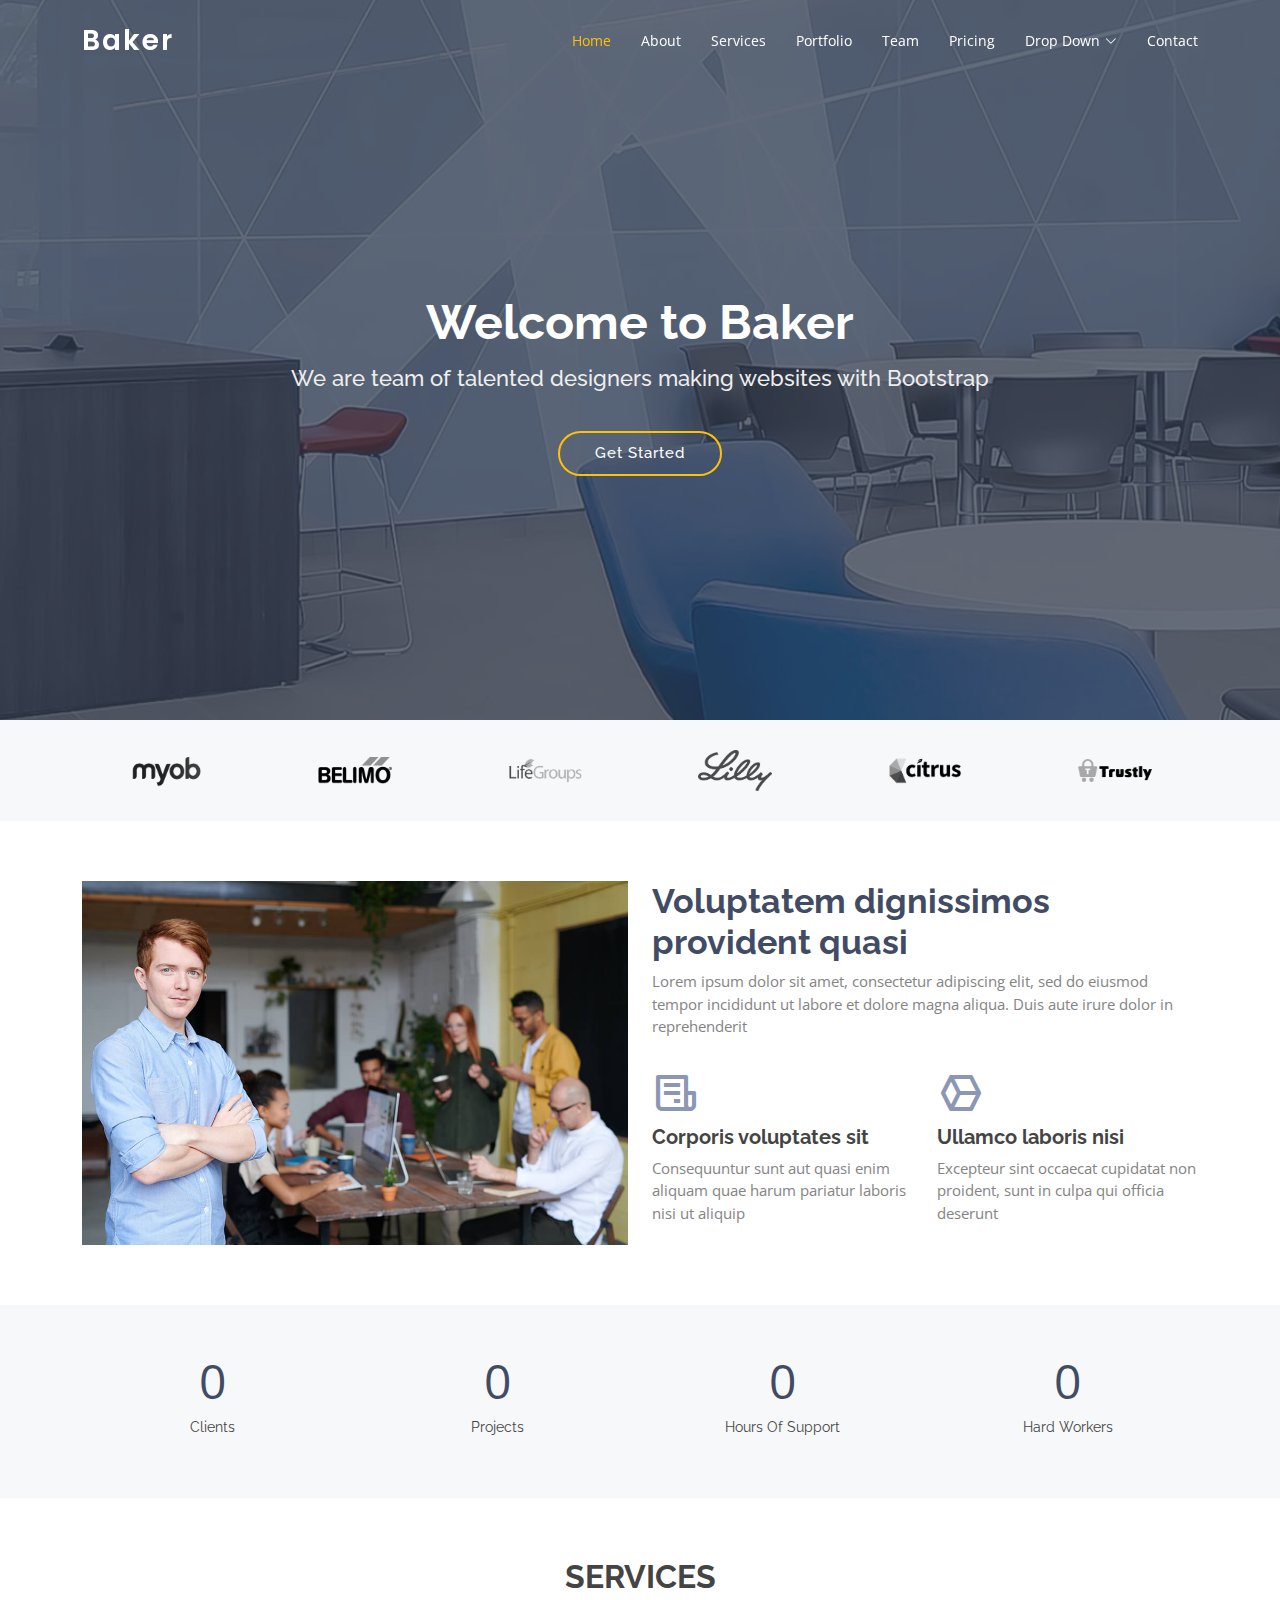
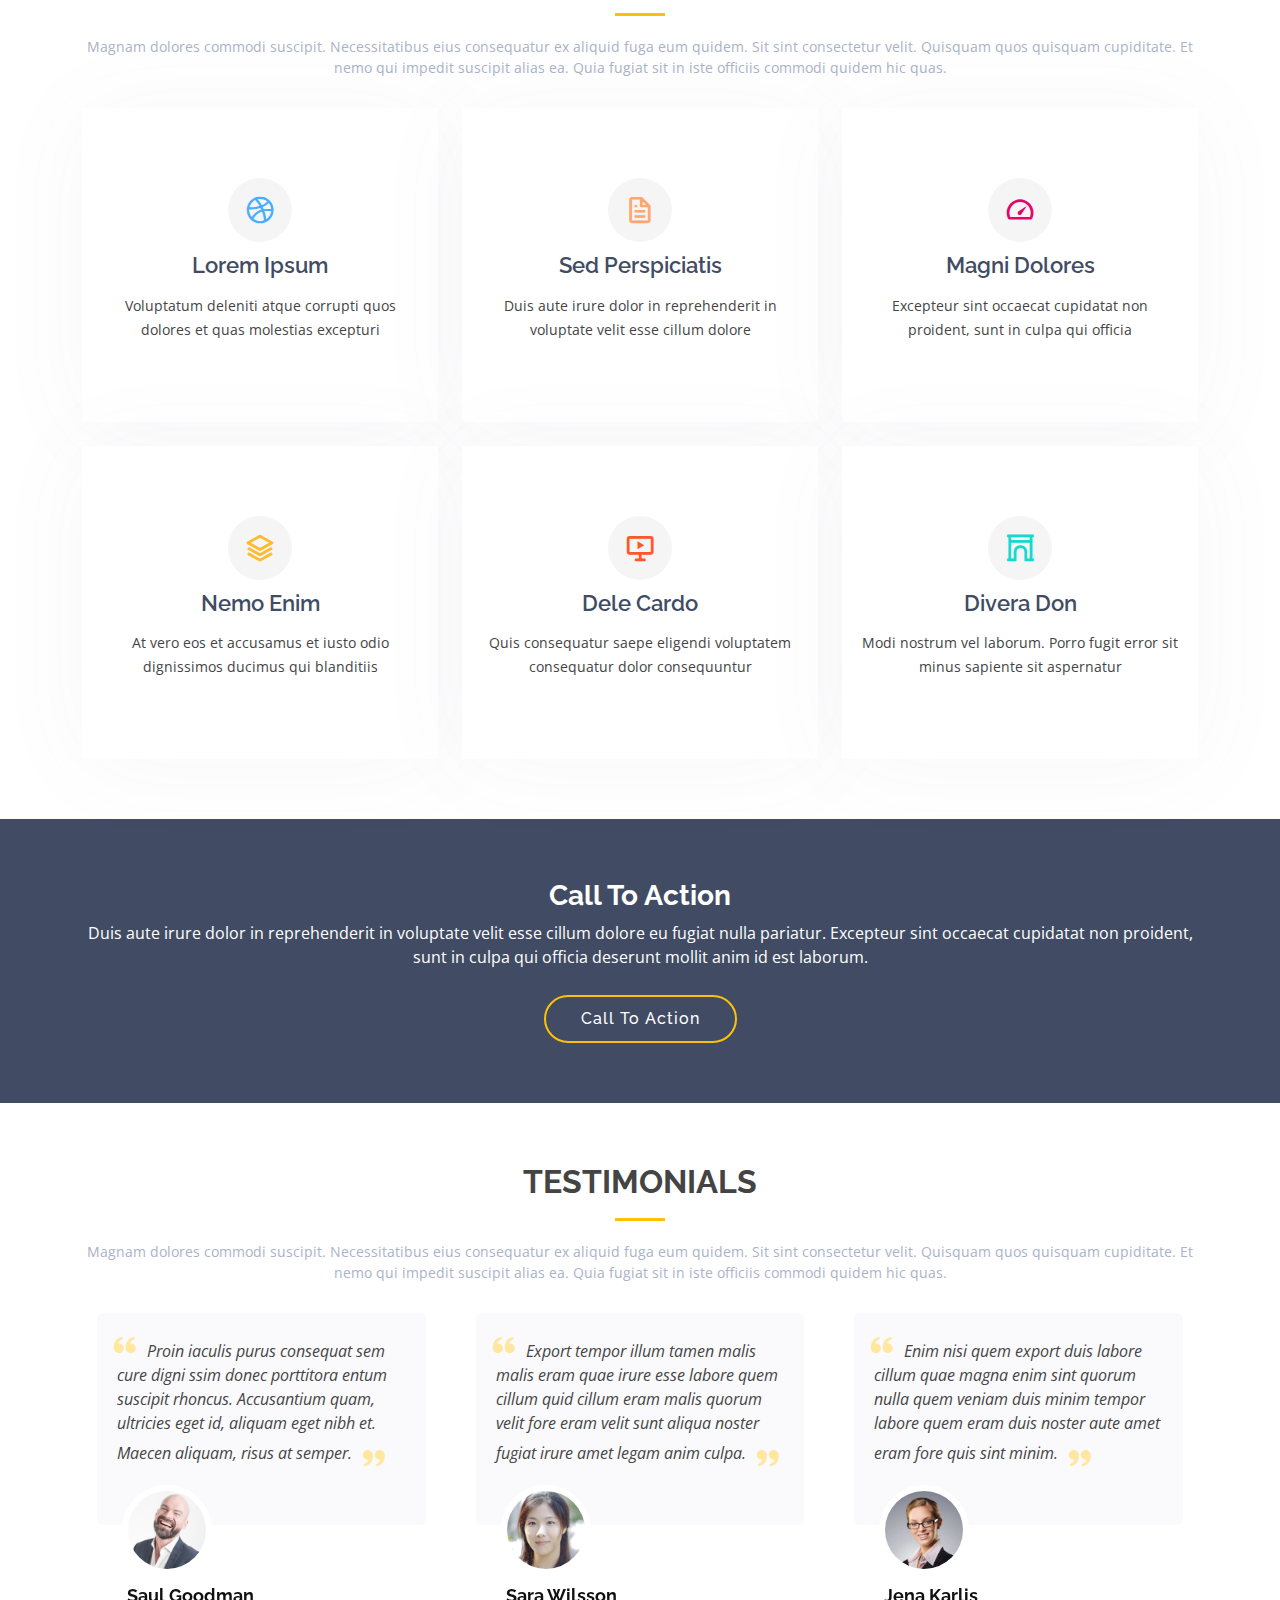
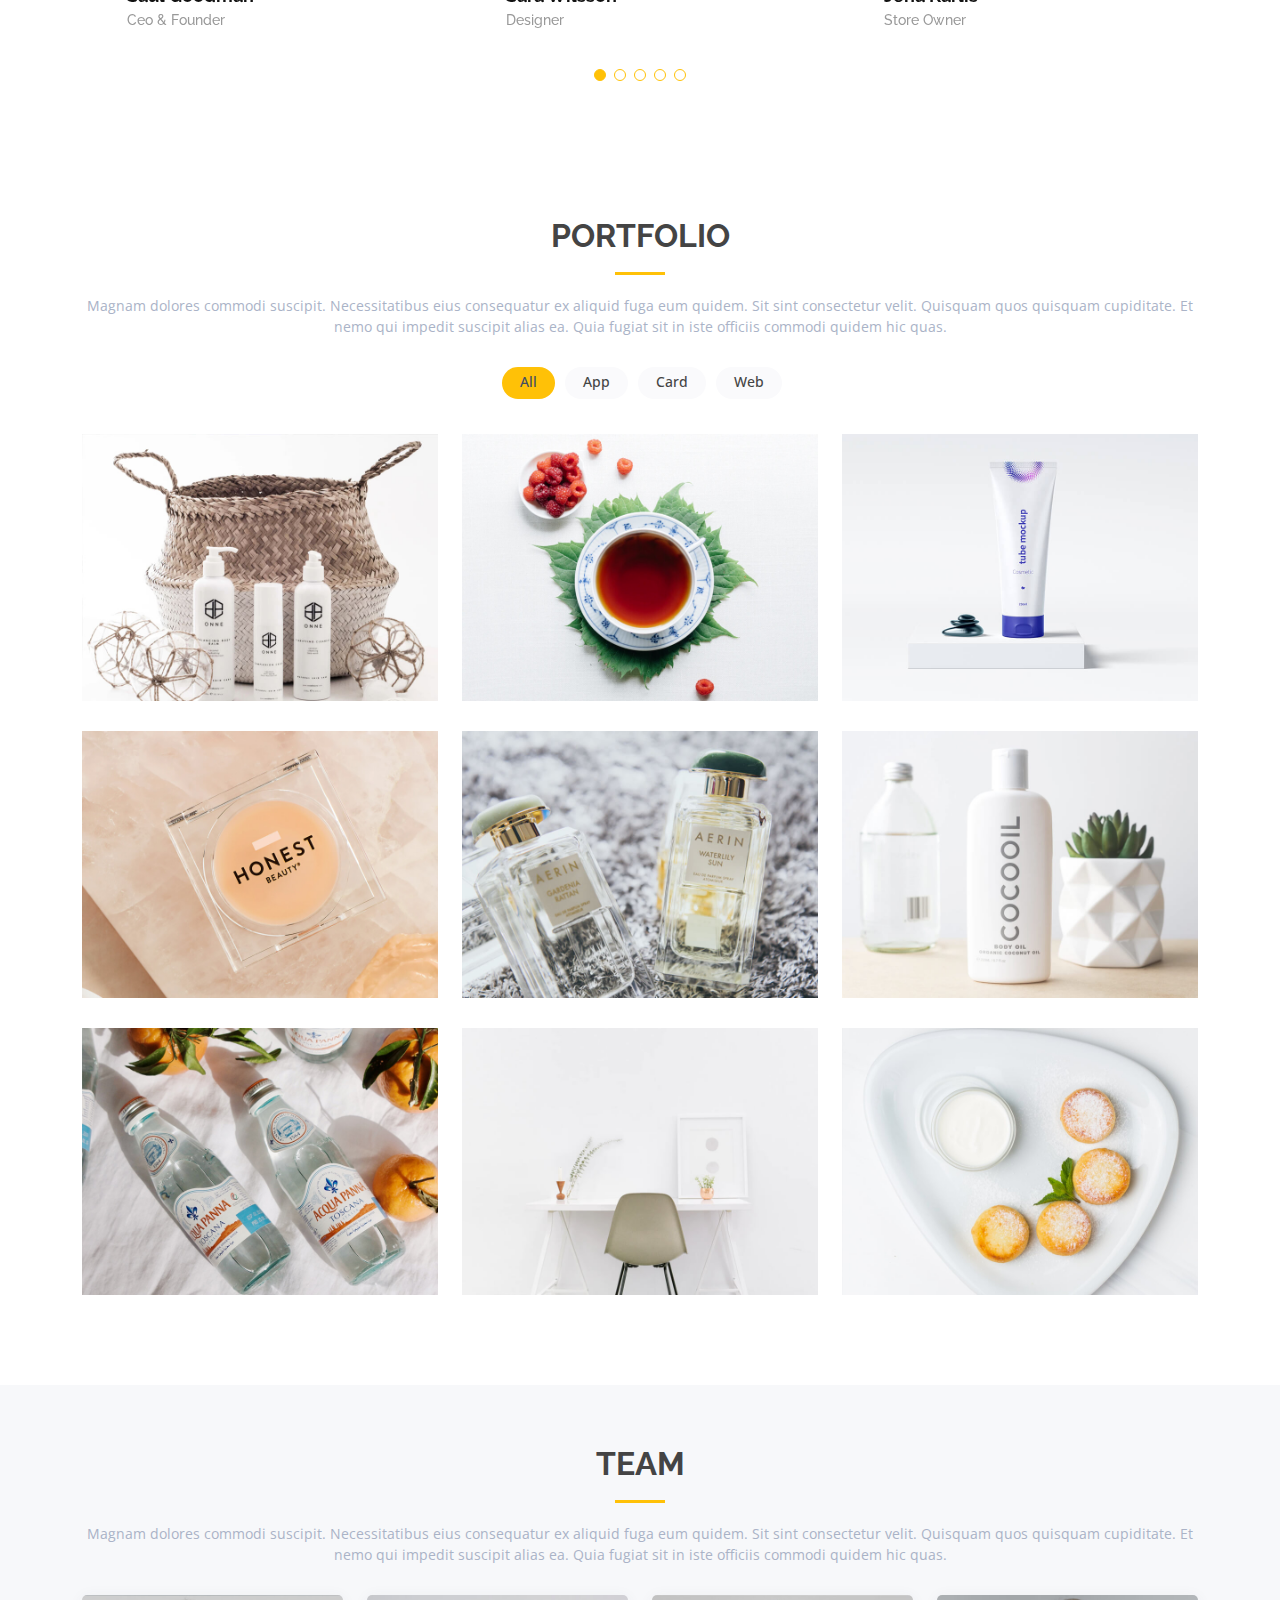
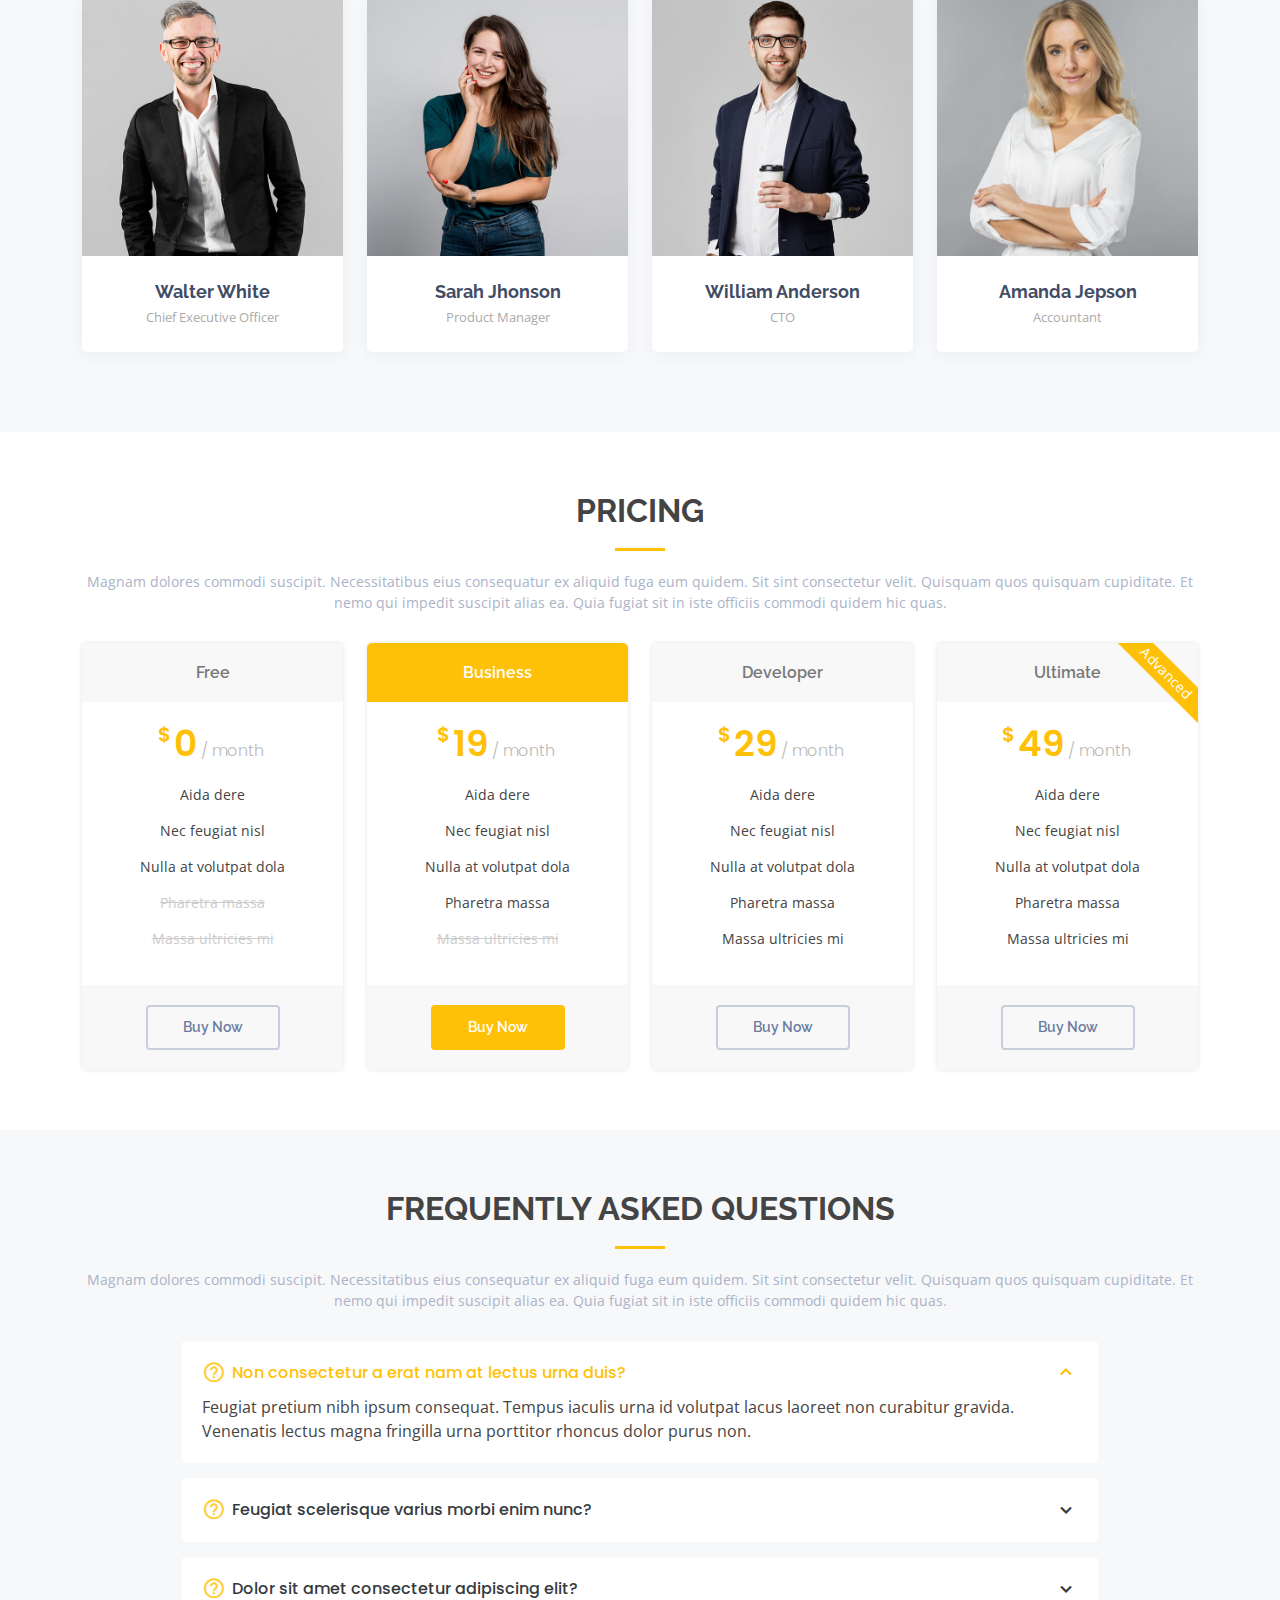
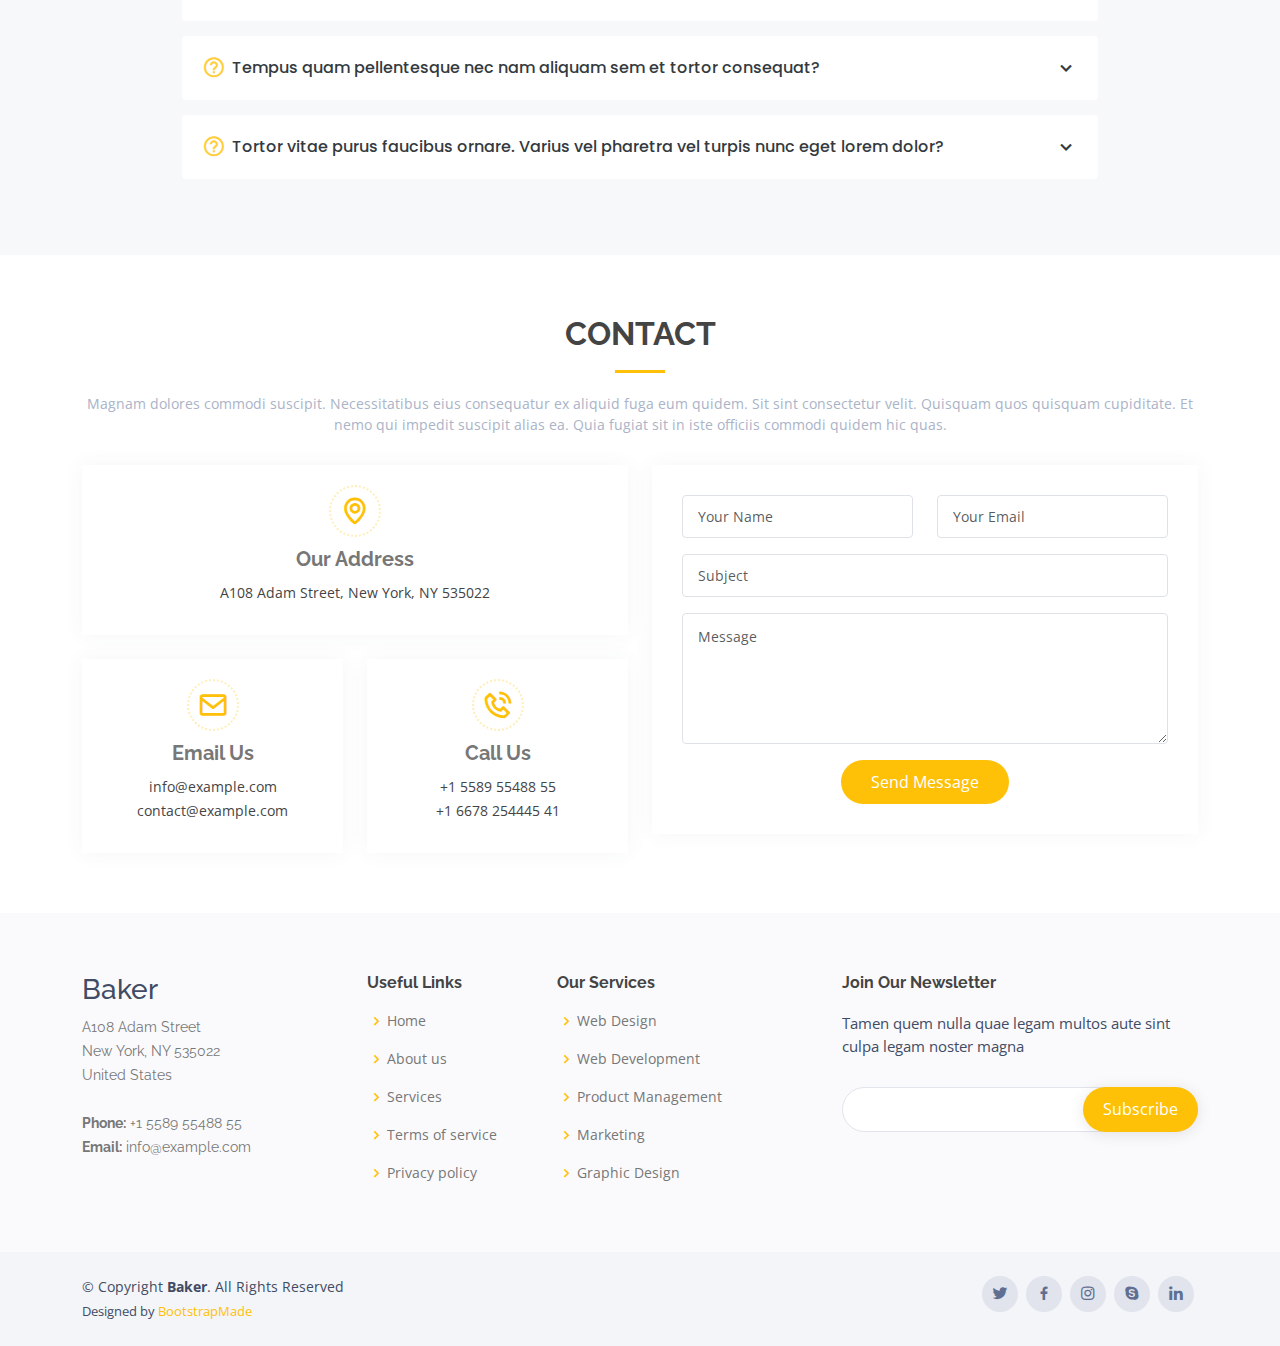
<file: Baker/index.html>
<!DOCTYPE html>
<html lang="en">

<head>
  <meta charset="utf-8">
  <meta content="width=device-width, initial-scale=1.0" name="viewport">

  <title>Gigante Constructions</title>
  <meta content="" name="description">
  <meta content="" name="keywords">

  <!-- Favicons -->
  <link href="assets/img/favicon.png" rel="icon">
  <link href="assets/img/apple-touch-icon.png" rel="apple-touch-icon">

  <!-- Google Fonts -->
  <link href="https://fonts.googleapis.com/css?family=Open+Sans:300,300i,400,400i,600,600i,700,700i|Raleway:300,300i,400,400i,500,500i,600,600i,700,700i|Poppins:300,300i,400,400i,500,500i,600,600i,700,700i" rel="stylesheet">

  <!-- Vendor CSS Files -->
  <link href="assets/vendor/bootstrap/css/bootstrap.min.css" rel="stylesheet">
  <link href="assets/vendor/bootstrap-icons/bootstrap-icons.css" rel="stylesheet">
  <link href="assets/vendor/boxicons/css/boxicons.min.css" rel="stylesheet">
  <link href="assets/vendor/glightbox/css/glightbox.min.css" rel="stylesheet">
  <link href="assets/vendor/swiper/swiper-bundle.min.css" rel="stylesheet">

  <!-- Template Main CSS File -->
  <link href="assets/css/style.css" rel="stylesheet">

  <!-- =======================================================
  * Template Name: Baker
  * Updated: May 30 2023 with Bootstrap v5.3.0
  * Template URL: https://bootstrapmade.com/baker-free-onepage-bootstrap-theme/
  * Author: BootstrapMade.com
  * License: https://bootstrapmade.com/license/
  ======================================================== -->
</head>

<body>

  <!-- ======= Header ======= -->
  <header id="header" class="fixed-top header-transparent">
    <div class="container d-flex align-items-center justify-content-between">

      <h1 class="logo"><a href="index.html">Baker</a></h1>
      <!-- Uncomment below if you prefer to use an image logo -->
      <!-- <a href="index.html" class="logo"><img src="assets/img/logo.png" alt="" class="img-fluid"></a>-->

      <nav id="navbar" class="navbar">
        <ul>
          <li><a class="nav-link scrollto active" href="#hero">Home</a></li>
          <li><a class="nav-link scrollto" href="#about">About</a></li>
          <li><a class="nav-link scrollto" href="#services">Services</a></li>
          <li><a class="nav-link scrollto " href="#portfolio">Portfolio</a></li>
          <li><a class="nav-link scrollto" href="#team">Team</a></li>
          <li><a class="nav-link scrollto" href="#pricing">Pricing</a></li>
          <li class="dropdown"><a href="#"><span>Drop Down</span> 
            <i class="bi bi-chevron-down"></i></a>
            <ul>
              <li><a href="#">Drop Down 1</a></li>
              <li class="dropdown"><a href="#"><span>Deep Drop Down</span> <i class="bi bi-chevron-right"></i></a>
                <ul>
                  <li><a href="#">Deep Drop Down 1</a></li>
                  <li><a href="#">Deep Drop Down 2</a></li>
                  <li><a href="#">Deep Drop Down 3</a></li>
                  <li><a href="#">Deep Drop Down 4</a></li>
                  <li><a href="#">Deep Drop Down 5</a></li>
                </ul>
              </li>
              <li><a href="#">Drop Down 2</a></li>
              <li><a href="#">Drop Down 3</a></li>
              <li><a href="#">Drop Down 4</a></li>
            </ul>
          </li>
          <li><a class="nav-link scrollto" href="#contact">Contact</a></li>
        </ul>
        <i class="bi bi-list mobile-nav-toggle"></i>
      </nav><!-- .navbar -->

    </div>
  </header><!-- End Header -->

  <!-- ======= Hero Section ======= -->
  <section id="hero" class="d-flex align-items-center justify-content-center">
    <div class="container position-relative">
      <h1>Welcome to Baker</h1>
      <h2>We are team of talented designers making websites with Bootstrap</h2>
      <a href="#about" class="btn-get-started scrollto">Get Started</a>
    </div>
  </section><!-- End Hero -->

  <main id="main">

    <!-- ======= Clients Section ======= -->
    <section id="clients" class="clients section-bg">
      <div class="container">

        <div class="row">

          <div class="col-lg-2 col-md-4 col-6 d-flex align-items-center justify-content-center">
            <img src="assets/img/clients/client-1.png" class="img-fluid" alt="">
          </div>

          <div class="col-lg-2 col-md-4 col-6 d-flex align-items-center justify-content-center">
            <img src="assets/img/clients/client-2.png" class="img-fluid" alt="">
          </div>

          <div class="col-lg-2 col-md-4 col-6 d-flex align-items-center justify-content-center">
            <img src="assets/img/clients/client-3.png" class="img-fluid" alt="">
          </div>

          <div class="col-lg-2 col-md-4 col-6 d-flex align-items-center justify-content-center">
            <img src="assets/img/clients/client-4.png" class="img-fluid" alt="">
          </div>

          <div class="col-lg-2 col-md-4 col-6 d-flex align-items-center justify-content-center">
            <img src="assets/img/clients/client-5.png" class="img-fluid" alt="">
          </div>

          <div class="col-lg-2 col-md-4 col-6 d-flex align-items-center justify-content-center">
            <img src="assets/img/clients/client-6.png" class="img-fluid" alt="">
          </div>

        </div>

      </div>
    </section><!-- End Clients Section -->

    <!-- ======= About Section ======= -->
    <section id="about" class="about">
      <div class="container">

        <div class="row">
          <div class="col-lg-6">
            <img src="assets/img/about.jpg" class="img-fluid" alt="">
          </div>
          <div class="col-lg-6 pt-4 pt-lg-0">
            <h3>Voluptatem dignissimos provident quasi</h3>
            <p>
              Lorem ipsum dolor sit amet, consectetur adipiscing elit, sed do eiusmod tempor incididunt ut labore et dolore magna aliqua. Duis aute irure dolor in reprehenderit
            </p>
            <div class="row">
              <div class="col-md-6">
                <i class="bx bx-receipt"></i>
                <h4>Corporis voluptates sit</h4>
                <p>Consequuntur sunt aut quasi enim aliquam quae harum pariatur laboris nisi ut aliquip</p>
              </div>
              <div class="col-md-6">
                <i class="bx bx-cube-alt"></i>
                <h4>Ullamco laboris nisi</h4>
                <p>Excepteur sint occaecat cupidatat non proident, sunt in culpa qui officia deserunt</p>
              </div>
            </div>
          </div>
        </div>

      </div>
    </section><!-- End About Section -->

    <!-- ======= Counts Section ======= -->
    <section id="counts" class="counts section-bg">
      <div class="container">

        <div class="row counters">

          <div class="col-lg-3 col-6 text-center">
            <span data-purecounter-start="0" data-purecounter-end="232" data-purecounter-duration="1" class="purecounter"></span>
            <p>Clients</p>
          </div>

          <div class="col-lg-3 col-6 text-center">
            <span data-purecounter-start="0" data-purecounter-end="521" data-purecounter-duration="1" class="purecounter"></span>
            <p>Projects</p>
          </div>

          <div class="col-lg-3 col-6 text-center">
            <span data-purecounter-start="0" data-purecounter-end="1463" data-purecounter-duration="1" class="purecounter"></span>
            <p>Hours Of Support</p>
          </div>

          <div class="col-lg-3 col-6 text-center">
            <span data-purecounter-start="0" data-purecounter-end="15" data-purecounter-duration="1" class="purecounter"></span>
            <p>Hard Workers</p>
          </div>

        </div>

      </div>
    </section><!-- End Counts Section -->

    <!-- ======= Services Section ======= -->
    <section id="services" class="services">
      <div class="container">

        <div class="section-title">
          <h2>Services</h2>
          <p>Magnam dolores commodi suscipit. Necessitatibus eius consequatur ex aliquid fuga eum quidem. Sit sint consectetur velit. Quisquam quos quisquam cupiditate. Et nemo qui impedit suscipit alias ea. Quia fugiat sit in iste officiis commodi quidem hic quas.</p>
        </div>

        <div class="row">

          <div class="col-lg-4 col-md-6 d-flex align-items-stretch" data-aos="zoom-in" data-aos-delay="100">
            <div class="icon-box iconbox-blue">
              <div class="icon">
                <i class="bx bxl-dribbble"></i>
              </div>
              <h4><a href="">Lorem Ipsum</a></h4>
              <p>Voluptatum deleniti atque corrupti quos dolores et quas molestias excepturi</p>
            </div>
          </div>

          <div class="col-lg-4 col-md-6 d-flex align-items-stretch mt-4 mt-md-0" data-aos="zoom-in" data-aos-delay="200">
            <div class="icon-box iconbox-orange ">
              <div class="icon">
                <i class="bx bx-file"></i>
              </div>
              <h4><a href="">Sed Perspiciatis</a></h4>
              <p>Duis aute irure dolor in reprehenderit in voluptate velit esse cillum dolore</p>
            </div>
          </div>

          <div class="col-lg-4 col-md-6 d-flex align-items-stretch mt-4 mt-lg-0" data-aos="zoom-in" data-aos-delay="300">
            <div class="icon-box iconbox-pink">
              <div class="icon">
                <i class="bx bx-tachometer"></i>
              </div>
              <h4><a href="">Magni Dolores</a></h4>
              <p>Excepteur sint occaecat cupidatat non proident, sunt in culpa qui officia</p>
            </div>
          </div>

          <div class="col-lg-4 col-md-6 d-flex align-items-stretch mt-4" data-aos="zoom-in" data-aos-delay="100">
            <div class="icon-box iconbox-yellow">
              <div class="icon">
                <i class="bx bx-layer"></i>
              </div>
              <h4><a href="">Nemo Enim</a></h4>
              <p>At vero eos et accusamus et iusto odio dignissimos ducimus qui blanditiis</p>
            </div>
          </div>

          <div class="col-lg-4 col-md-6 d-flex align-items-stretch mt-4" data-aos="zoom-in" data-aos-delay="200">
            <div class="icon-box iconbox-red">
              <div class="icon">
                <i class="bx bx-slideshow"></i>
              </div>
              <h4><a href="">Dele Cardo</a></h4>
              <p>Quis consequatur saepe eligendi voluptatem consequatur dolor consequuntur</p>
            </div>
          </div>

          <div class="col-lg-4 col-md-6 d-flex align-items-stretch mt-4" data-aos="zoom-in" data-aos-delay="300">
            <div class="icon-box iconbox-teal">
              <div class="icon">
                <i class="bx bx-arch"></i>
              </div>
              <h4><a href="">Divera Don</a></h4>
              <p>Modi nostrum vel laborum. Porro fugit error sit minus sapiente sit aspernatur</p>
            </div>
          </div>

        </div>

      </div>
    </section><!-- End Services Section -->

    <!-- ======= Cta Section ======= -->
    <section id="cta" class="cta">
      <div class="container">

        <div class="text-center">
          <h3>Call To Action</h3>
          <p> Duis aute irure dolor in reprehenderit in voluptate velit esse cillum dolore eu fugiat nulla pariatur. Excepteur sint occaecat cupidatat non proident, sunt in culpa qui officia deserunt mollit anim id est laborum.</p>
          <a class="cta-btn" href="#">Call To Action</a>
        </div>

      </div>
    </section><!-- End Cta Section -->

    <!-- ======= Testimonials Section ======= -->
    <section id="testimonials" class="testimonials">
      <div class="container">

        <div class="section-title">
          <h2>Testimonials</h2>
          <p>Magnam dolores commodi suscipit. Necessitatibus eius consequatur ex aliquid fuga eum quidem. Sit sint consectetur velit. Quisquam quos quisquam cupiditate. Et nemo qui impedit suscipit alias ea. Quia fugiat sit in iste officiis commodi quidem hic quas.</p>
        </div>

        <div class="testimonials-slider swiper" data-aos="fade-up" data-aos-delay="100">
          <div class="swiper-wrapper">

            <div class="swiper-slide">
              <div class="testimonial-item">
                <p>
                  <i class="bx bxs-quote-alt-left quote-icon-left"></i>
                  Proin iaculis purus consequat sem cure digni ssim donec porttitora entum suscipit rhoncus. Accusantium quam, ultricies eget id, aliquam eget nibh et. Maecen aliquam, risus at semper.
                  <i class="bx bxs-quote-alt-right quote-icon-right"></i>
                </p>
                <img src="assets/img/testimonials/testimonials-1.jpg" class="testimonial-img" alt="">
                <h3>Saul Goodman</h3>
                <h4>Ceo &amp; Founder</h4>
              </div>
            </div><!-- End testimonial item -->

            <div class="swiper-slide">
              <div class="testimonial-item">
                <p>
                  <i class="bx bxs-quote-alt-left quote-icon-left"></i>
                  Export tempor illum tamen malis malis eram quae irure esse labore quem cillum quid cillum eram malis quorum velit fore eram velit sunt aliqua noster fugiat irure amet legam anim culpa.
                  <i class="bx bxs-quote-alt-right quote-icon-right"></i>
                </p>
                <img src="assets/img/testimonials/testimonials-2.jpg" class="testimonial-img" alt="">
                <h3>Sara Wilsson</h3>
                <h4>Designer</h4>
              </div>
            </div><!-- End testimonial item -->

            <div class="swiper-slide">
              <div class="testimonial-item">
                <p>
                  <i class="bx bxs-quote-alt-left quote-icon-left"></i>
                  Enim nisi quem export duis labore cillum quae magna enim sint quorum nulla quem veniam duis minim tempor labore quem eram duis noster aute amet eram fore quis sint minim.
                  <i class="bx bxs-quote-alt-right quote-icon-right"></i>
                </p>
                <img src="assets/img/testimonials/testimonials-3.jpg" class="testimonial-img" alt="">
                <h3>Jena Karlis</h3>
                <h4>Store Owner</h4>
              </div>
            </div><!-- End testimonial item -->

            <div class="swiper-slide">
              <div class="testimonial-item">
                <p>
                  <i class="bx bxs-quote-alt-left quote-icon-left"></i>
                  Fugiat enim eram quae cillum dolore dolor amet nulla culpa multos export minim fugiat minim velit minim dolor enim duis veniam ipsum anim magna sunt elit fore quem dolore labore illum veniam.
                  <i class="bx bxs-quote-alt-right quote-icon-right"></i>
                </p>
                <img src="assets/img/testimonials/testimonials-4.jpg" class="testimonial-img" alt="">
                <h3>Matt Brandon</h3>
                <h4>Freelancer</h4>
              </div>
            </div><!-- End testimonial item -->

            <div class="swiper-slide">
              <div class="testimonial-item">
                <p>
                  <i class="bx bxs-quote-alt-left quote-icon-left"></i>
                  Quis quorum aliqua sint quem legam fore sunt eram irure aliqua veniam tempor noster veniam enim culpa labore duis sunt culpa nulla illum cillum fugiat legam esse veniam culpa fore nisi cillum quid.
                  <i class="bx bxs-quote-alt-right quote-icon-right"></i>
                </p>
                <img src="assets/img/testimonials/testimonials-5.jpg" class="testimonial-img" alt="">
                <h3>John Larson</h3>
                <h4>Entrepreneur</h4>
              </div>
            </div><!-- End testimonial item -->

          </div>
          <div class="swiper-pagination"></div>
        </div>

      </div>
    </section><!-- End Testimonials Section -->

    <!-- ======= Portfolio Section ======= -->
    <section id="portfolio" class="portfolio">
      <div class="container">

        <div class="section-title">
          <h2>Portfolio</h2>
          <p>Magnam dolores commodi suscipit. Necessitatibus eius consequatur ex aliquid fuga eum quidem. Sit sint consectetur velit. Quisquam quos quisquam cupiditate. Et nemo qui impedit suscipit alias ea. Quia fugiat sit in iste officiis commodi quidem hic quas.</p>
        </div>

        <div class="row">
          <div class="col-lg-12 d-flex justify-content-center">
            <ul id="portfolio-flters">
              <li data-filter="*" class="filter-active">All</li>
              <li data-filter=".filter-app">App</li>
              <li data-filter=".filter-card">Card</li>
              <li data-filter=".filter-web">Web</li>
            </ul>
          </div>
        </div>

        <div class="row portfolio-container">

          <div class="col-lg-4 col-md-6 portfolio-item filter-app">
            <img src="assets/img/portfolio/portfolio-1.jpg" class="img-fluid" alt="">
            <div class="portfolio-info">
              <h4>App 1</h4>
              <p>App</p>
              <a href="assets/img/portfolio/portfolio-1.jpg" data-gallery="portfolioGallery" class="portfolio-lightbox preview-link" title="App 1"><i class="bx bx-plus"></i></a>
              <a href="portfolio-details.html" data-gallery="portfolioDetailsGallery" data-glightbox="type: external" class="portfolio-details-lightbox details-link" title="Portfolio Details"><i class="bx bx-link"></i></a>
            </div>
          </div>

          <div class="col-lg-4 col-md-6 portfolio-item filter-web">
            <img src="assets/img/portfolio/portfolio-2.jpg" class="img-fluid" alt="">
            <div class="portfolio-info">
              <h4>Web 3</h4>
              <p>Web</p>
              <a href="assets/img/portfolio/portfolio-2.jpg" data-gallery="portfolioGallery" class="portfolio-lightbox preview-link" title="Web 3"><i class="bx bx-plus"></i></a>
              <a href="portfolio-details.html" data-gallery="portfolioDetailsGallery" data-glightbox="type: external" class="portfolio-details-lightbox details-link" title="Portfolio Details"><i class="bx bx-link"></i></a>
            </div>
          </div>

          <div class="col-lg-4 col-md-6 portfolio-item filter-app">
            <img src="assets/img/portfolio/portfolio-3.jpg" class="img-fluid" alt="">
            <div class="portfolio-info">
              <h4>App 2</h4>
              <p>App</p>
              <a href="assets/img/portfolio/portfolio-3.jpg" data-gallery="portfolioGallery" class="portfolio-lightbox preview-link" title="App 2"><i class="bx bx-plus"></i></a>
              <a href="portfolio-details.html" data-gallery="portfolioDetailsGallery" data-glightbox="type: external" class="portfolio-details-lightbox details-link" title="Portfolio Details"><i class="bx bx-link"></i></a>
            </div>
          </div>

          <div class="col-lg-4 col-md-6 portfolio-item filter-card">
            <img src="assets/img/portfolio/portfolio-4.jpg" class="img-fluid" alt="">
            <div class="portfolio-info">
              <h4>Card 2</h4>
              <p>Card</p>
              <a href="assets/img/portfolio/portfolio-4.jpg" data-gallery="portfolioGallery" class="portfolio-lightbox preview-link" title="Card 2"><i class="bx bx-plus"></i></a>
              <a href="portfolio-details.html" data-gallery="portfolioDetailsGallery" data-glightbox="type: external" class="portfolio-details-lightbox details-link" title="Portfolio Details"><i class="bx bx-link"></i></a>
            </div>
          </div>

          <div class="col-lg-4 col-md-6 portfolio-item filter-web">
            <img src="assets/img/portfolio/portfolio-5.jpg" class="img-fluid" alt="">
            <div class="portfolio-info">
              <h4>Web 2</h4>
              <p>Web</p>
              <a href="assets/img/portfolio/portfolio-5.jpg" data-gallery="portfolioGallery" class="portfolio-lightbox preview-link" title="Web 2"><i class="bx bx-plus"></i></a>
              <a href="portfolio-details.html" data-gallery="portfolioDetailsGallery" data-glightbox="type: external" class="portfolio-details-lightbox details-link" title="Portfolio Details"><i class="bx bx-link"></i></a>
            </div>
          </div>

          <div class="col-lg-4 col-md-6 portfolio-item filter-app">
            <img src="assets/img/portfolio/portfolio-6.jpg" class="img-fluid" alt="">
            <div class="portfolio-info">
              <h4>App 3</h4>
              <p>App</p>
              <a href="assets/img/portfolio/portfolio-6.jpg" data-gallery="portfolioGallery" class="portfolio-lightbox preview-link" title="App 3"><i class="bx bx-plus"></i></a>
              <a href="portfolio-details.html" data-gallery="portfolioDetailsGallery" data-glightbox="type: external" class="portfolio-details-lightbox details-link" title="Portfolio Details"><i class="bx bx-link"></i></a>
            </div>
          </div>

          <div class="col-lg-4 col-md-6 portfolio-item filter-card">
            <img src="assets/img/portfolio/portfolio-7.jpg" class="img-fluid" alt="">
            <div class="portfolio-info">
              <h4>Card 1</h4>
              <p>Card</p>
              <a href="assets/img/portfolio/portfolio-7.jpg" data-gallery="portfolioGallery" class="portfolio-lightbox preview-link" title="Card 1"><i class="bx bx-plus"></i></a>
              <a href="portfolio-details.html" data-gallery="portfolioDetailsGallery" data-glightbox="type: external" class="portfolio-details-lightbox details-link" title="Portfolio Details"><i class="bx bx-link"></i></a>
            </div>
          </div>

          <div class="col-lg-4 col-md-6 portfolio-item filter-card">
            <img src="assets/img/portfolio/portfolio-8.jpg" class="img-fluid" alt="">
            <div class="portfolio-info">
              <h4>Card 3</h4>
              <p>Card</p>
              <a href="assets/img/portfolio/portfolio-8.jpg" data-gallery="portfolioGallery" class="portfolio-lightbox preview-link" title="Card 3"><i class="bx bx-plus"></i></a>
              <a href="portfolio-details.html" data-gallery="portfolioDetailsGallery" data-glightbox="type: external" class="portfolio-details-lightbox details-link" title="Portfolio Details"><i class="bx bx-link"></i></a>
            </div>
          </div>

          <div class="col-lg-4 col-md-6 portfolio-item filter-web">
            <img src="assets/img/portfolio/portfolio-9.jpg" class="img-fluid" alt="">
            <div class="portfolio-info">
              <h4>Web 3</h4>
              <p>Web</p>
              <a href="assets/img/portfolio/portfolio-9.jpg" data-gallery="portfolioGallery" class="portfolio-lightbox preview-link" title="Web 3"><i class="bx bx-plus"></i></a>
              <a href="portfolio-details.html" data-gallery="portfolioDetailsGallery" data-glightbox="type: external" class="portfolio-details-lightbox details-link" title="Portfolio Details"><i class="bx bx-link"></i></a>
            </div>
          </div>

        </div>

      </div>
    </section><!-- End Portfolio Section -->

    <!-- ======= Team Section ======= -->
    <section id="team" class="team section-bg">
      <div class="container">

        <div class="section-title">
          <h2>Team</h2>
          <p>Magnam dolores commodi suscipit. Necessitatibus eius consequatur ex aliquid fuga eum quidem. Sit sint consectetur velit. Quisquam quos quisquam cupiditate. Et nemo qui impedit suscipit alias ea. Quia fugiat sit in iste officiis commodi quidem hic quas.</p>
        </div>

        <div class="row">

          <div class="col-lg-3 col-md-6 d-flex align-items-stretch">
            <div class="member">
              <div class="member-img">
                <img src="assets/img/team/team-1.jpg" class="img-fluid" alt="">
                <div class="social">
                  <a href=""><i class="bi bi-twitter"></i></a>
                  <a href=""><i class="bi bi-facebook"></i></a>
                  <a href=""><i class="bi bi-instagram"></i></a>
                  <a href=""><i class="bi bi-linkedin"></i></a>
                </div>
              </div>
              <div class="member-info">
                <h4>Walter White</h4>
                <span>Chief Executive Officer</span>
              </div>
            </div>
          </div>

          <div class="col-lg-3 col-md-6 d-flex align-items-stretch">
            <div class="member">
              <div class="member-img">
                <img src="assets/img/team/team-2.jpg" class="img-fluid" alt="">
                <div class="social">
                  <a href=""><i class="bi bi-twitter"></i></a>
                  <a href=""><i class="bi bi-facebook"></i></a>
                  <a href=""><i class="bi bi-instagram"></i></a>
                  <a href=""><i class="bi bi-linkedin"></i></a>
                </div>
              </div>
              <div class="member-info">
                <h4>Sarah Jhonson</h4>
                <span>Product Manager</span>
              </div>
            </div>
          </div>

          <div class="col-lg-3 col-md-6 d-flex align-items-stretch">
            <div class="member">
              <div class="member-img">
                <img src="assets/img/team/team-3.jpg" class="img-fluid" alt="">
                <div class="social">
                  <a href=""><i class="bi bi-twitter"></i></a>
                  <a href=""><i class="bi bi-facebook"></i></a>
                  <a href=""><i class="bi bi-instagram"></i></a>
                  <a href=""><i class="bi bi-linkedin"></i></a>
                </div>
              </div>
              <div class="member-info">
                <h4>William Anderson</h4>
                <span>CTO</span>
              </div>
            </div>
          </div>

          <div class="col-lg-3 col-md-6 d-flex align-items-stretch">
            <div class="member">
              <div class="member-img">
                <img src="assets/img/team/team-4.jpg" class="img-fluid" alt="">
                <div class="social">
                  <a href=""><i class="bi bi-twitter"></i></a>
                  <a href=""><i class="bi bi-facebook"></i></a>
                  <a href=""><i class="bi bi-instagram"></i></a>
                  <a href=""><i class="bi bi-linkedin"></i></a>
                </div>
              </div>
              <div class="member-info">
                <h4>Amanda Jepson</h4>
                <span>Accountant</span>
              </div>
            </div>
          </div>

        </div>

      </div>
    </section><!-- End Team Section -->

    <!-- ======= Pricing Section ======= -->
    <section id="pricing" class="pricing">
      <div class="container">

        <div class="section-title">
          <h2>Pricing</h2>
          <p>Magnam dolores commodi suscipit. Necessitatibus eius consequatur ex aliquid fuga eum quidem. Sit sint consectetur velit. Quisquam quos quisquam cupiditate. Et nemo qui impedit suscipit alias ea. Quia fugiat sit in iste officiis commodi quidem hic quas.</p>
        </div>

        <div class="row">

          <div class="col-lg-3 col-md-6">
            <div class="box">
              <h3>Free</h3>
              <h4><sup>$</sup>0<span> / month</span></h4>
              <ul>
                <li>Aida dere</li>
                <li>Nec feugiat nisl</li>
                <li>Nulla at volutpat dola</li>
                <li class="na">Pharetra massa</li>
                <li class="na">Massa ultricies mi</li>
              </ul>
              <div class="btn-wrap">
                <a href="#" class="btn-buy">Buy Now</a>
              </div>
            </div>
          </div>

          <div class="col-lg-3 col-md-6 mt-4 mt-md-0">
            <div class="box featured">
              <h3>Business</h3>
              <h4><sup>$</sup>19<span> / month</span></h4>
              <ul>
                <li>Aida dere</li>
                <li>Nec feugiat nisl</li>
                <li>Nulla at volutpat dola</li>
                <li>Pharetra massa</li>
                <li class="na">Massa ultricies mi</li>
              </ul>
              <div class="btn-wrap">
                <a href="#" class="btn-buy">Buy Now</a>
              </div>
            </div>
          </div>

          <div class="col-lg-3 col-md-6 mt-4 mt-lg-0">
            <div class="box">
              <h3>Developer</h3>
              <h4><sup>$</sup>29<span> / month</span></h4>
              <ul>
                <li>Aida dere</li>
                <li>Nec feugiat nisl</li>
                <li>Nulla at volutpat dola</li>
                <li>Pharetra massa</li>
                <li>Massa ultricies mi</li>
              </ul>
              <div class="btn-wrap">
                <a href="#" class="btn-buy">Buy Now</a>
              </div>
            </div>
          </div>

          <div class="col-lg-3 col-md-6 mt-4 mt-lg-0">
            <div class="box">
              <span class="advanced">Advanced</span>
              <h3>Ultimate</h3>
              <h4><sup>$</sup>49<span> / month</span></h4>
              <ul>
                <li>Aida dere</li>
                <li>Nec feugiat nisl</li>
                <li>Nulla at volutpat dola</li>
                <li>Pharetra massa</li>
                <li>Massa ultricies mi</li>
              </ul>
              <div class="btn-wrap">
                <a href="#" class="btn-buy">Buy Now</a>
              </div>
            </div>
          </div>

        </div>

      </div>
    </section><!-- End Pricing Section -->

    <!-- ======= Frequently Asked Questions Section ======= -->
    <section id="faq" class="faq section-bg">
      <div class="container">

        <div class="section-title">
          <h2>Frequently Asked Questions</h2>
          <p>Magnam dolores commodi suscipit. Necessitatibus eius consequatur ex aliquid fuga eum quidem. Sit sint consectetur velit. Quisquam quos quisquam cupiditate. Et nemo qui impedit suscipit alias ea. Quia fugiat sit in iste officiis commodi quidem hic quas.</p>
        </div>

        <div class="faq-list">
          <ul>
            <li data-aos="fade-up">
              <i class="bx bx-help-circle icon-help"></i> <a data-bs-toggle="collapse" class="collapse" data-bs-target="#faq-list-1">Non consectetur a erat nam at lectus urna duis? <i class="bx bx-chevron-down icon-show"></i><i class="bx bx-chevron-up icon-close"></i></a>
              <div id="faq-list-1" class="collapse show" data-bs-parent=".faq-list">
                <p>
                  Feugiat pretium nibh ipsum consequat. Tempus iaculis urna id volutpat lacus laoreet non curabitur gravida. Venenatis lectus magna fringilla urna porttitor rhoncus dolor purus non.
                </p>
              </div>
            </li>

            <li data-aos="fade-up" data-aos-delay="100">
              <i class="bx bx-help-circle icon-help"></i> <a data-bs-toggle="collapse" data-bs-target="#faq-list-2" class="collapsed">Feugiat scelerisque varius morbi enim nunc? <i class="bx bx-chevron-down icon-show"></i><i class="bx bx-chevron-up icon-close"></i></a>
              <div id="faq-list-2" class="collapse" data-bs-parent=".faq-list">
                <p>
                  Dolor sit amet consectetur adipiscing elit pellentesque habitant morbi. Id interdum velit laoreet id donec ultrices. Fringilla phasellus faucibus scelerisque eleifend donec pretium. Est pellentesque elit ullamcorper dignissim. Mauris ultrices eros in cursus turpis massa tincidunt dui.
                </p>
              </div>
            </li>

            <li data-aos="fade-up" data-aos-delay="200">
              <i class="bx bx-help-circle icon-help"></i> <a data-bs-toggle="collapse" data-bs-target="#faq-list-3" class="collapsed">Dolor sit amet consectetur adipiscing elit? <i class="bx bx-chevron-down icon-show"></i><i class="bx bx-chevron-up icon-close"></i></a>
              <div id="faq-list-3" class="collapse" data-bs-parent=".faq-list">
                <p>
                  Eleifend mi in nulla posuere sollicitudin aliquam ultrices sagittis orci. Faucibus pulvinar elementum integer enim. Sem nulla pharetra diam sit amet nisl suscipit. Rutrum tellus pellentesque eu tincidunt. Lectus urna duis convallis convallis tellus. Urna molestie at elementum eu facilisis sed odio morbi quis
                </p>
              </div>
            </li>

            <li data-aos="fade-up" data-aos-delay="300">
              <i class="bx bx-help-circle icon-help"></i> <a data-bs-toggle="collapse" data-bs-target="#faq-list-4" class="collapsed">Tempus quam pellentesque nec nam aliquam sem et tortor consequat? <i class="bx bx-chevron-down icon-show"></i><i class="bx bx-chevron-up icon-close"></i></a>
              <div id="faq-list-4" class="collapse" data-bs-parent=".faq-list">
                <p>
                  Molestie a iaculis at erat pellentesque adipiscing commodo. Dignissim suspendisse in est ante in. Nunc vel risus commodo viverra maecenas accumsan. Sit amet nisl suscipit adipiscing bibendum est. Purus gravida quis blandit turpis cursus in.
                </p>
              </div>
            </li>

            <li data-aos="fade-up" data-aos-delay="400">
              <i class="bx bx-help-circle icon-help"></i> <a data-bs-toggle="collapse" data-bs-target="#faq-list-5" class="collapsed">Tortor vitae purus faucibus ornare. Varius vel pharetra vel turpis nunc eget lorem dolor? <i class="bx bx-chevron-down icon-show"></i><i class="bx bx-chevron-up icon-close"></i></a>
              <div id="faq-list-5" class="collapse" data-bs-parent=".faq-list">
                <p>
                  Laoreet sit amet cursus sit amet dictum sit amet justo. Mauris vitae ultricies leo integer malesuada nunc vel. Tincidunt eget nullam non nisi est sit amet. Turpis nunc eget lorem dolor sed. Ut venenatis tellus in metus vulputate eu scelerisque.
                </p>
              </div>
            </li>

          </ul>
        </div>

      </div>
    </section><!-- End Frequently Asked Questions Section -->

    <!-- ======= Contact Section ======= -->
    <section id="contact" class="contact">
      <div class="container">

        <div class="section-title">
          <h2>Contact</h2>
          <p>Magnam dolores commodi suscipit. Necessitatibus eius consequatur ex aliquid fuga eum quidem. Sit sint consectetur velit. Quisquam quos quisquam cupiditate. Et nemo qui impedit suscipit alias ea. Quia fugiat sit in iste officiis commodi quidem hic quas.</p>
        </div>

        <div class="row">

          <div class="col-lg-6">

            <div class="row">
              <div class="col-md-12">
                <div class="info-box">
                  <i class="bx bx-map"></i>
                  <h3>Our Address</h3>
                  <p>A108 Adam Street, New York, NY 535022</p>
                </div>
              </div>
              <div class="col-md-6">
                <div class="info-box mt-4">
                  <i class="bx bx-envelope"></i>
                  <h3>Email Us</h3>
                  <p>info@example.com<br>contact@example.com</p>
                </div>
              </div>
              <div class="col-md-6">
                <div class="info-box mt-4">
                  <i class="bx bx-phone-call"></i>
                  <h3>Call Us</h3>
                  <p>+1 5589 55488 55<br>+1 6678 254445 41</p>
                </div>
              </div>
            </div>

          </div>

          <div class="col-lg-6">
            <form action="forms/contact.php" method="post" role="form" class="php-email-form">
              <div class="row">
                <div class="col-md-6 form-group">
                  <input type="text" name="name" class="form-control" id="name" placeholder="Your Name" required>
                </div>
                <div class="col-md-6 form-group mt-3 mt-md-0">
                  <input type="email" class="form-control" name="email" id="email" placeholder="Your Email" required>
                </div>
              </div>
              <div class="form-group mt-3">
                <input type="text" class="form-control" name="subject" id="subject" placeholder="Subject" required>
              </div>
              <div class="form-group mt-3">
                <textarea class="form-control" name="message" rows="5" placeholder="Message" required></textarea>
              </div>
              <div class="my-3">
                <div class="loading">Loading</div>
                <div class="error-message"></div>
                <div class="sent-message">Your message has been sent. Thank you!</div>
              </div>
              <div class="text-center"><button type="submit">Send Message</button></div>
            </form>
          </div>

        </div>

      </div>
    </section><!-- End Contact Section -->

  </main><!-- End #main -->

  <!-- ======= Footer ======= -->
  <footer id="footer">

    <div class="footer-top">
      <div class="container">
        <div class="row">

          <div class="col-lg-3 col-md-6 footer-contact">
            <h3>Baker</h3>
            <p>
              A108 Adam Street <br>
              New York, NY 535022<br>
              United States <br><br>
              <strong>Phone:</strong> +1 5589 55488 55<br>
              <strong>Email:</strong> info@example.com<br>
            </p>
          </div>

          <div class="col-lg-2 col-md-6 footer-links">
            <h4>Useful Links</h4>
            <ul>
              <li><i class="bx bx-chevron-right"></i> <a href="#">Home</a></li>
              <li><i class="bx bx-chevron-right"></i> <a href="#">About us</a></li>
              <li><i class="bx bx-chevron-right"></i> <a href="#">Services</a></li>
              <li><i class="bx bx-chevron-right"></i> <a href="#">Terms of service</a></li>
              <li><i class="bx bx-chevron-right"></i> <a href="#">Privacy policy</a></li>
            </ul>
          </div>

          <div class="col-lg-3 col-md-6 footer-links">
            <h4>Our Services</h4>
            <ul>
              <li><i class="bx bx-chevron-right"></i> <a href="#">Web Design</a></li>
              <li><i class="bx bx-chevron-right"></i> <a href="#">Web Development</a></li>
              <li><i class="bx bx-chevron-right"></i> <a href="#">Product Management</a></li>
              <li><i class="bx bx-chevron-right"></i> <a href="#">Marketing</a></li>
              <li><i class="bx bx-chevron-right"></i> <a href="#">Graphic Design</a></li>
            </ul>
          </div>

          <div class="col-lg-4 col-md-6 footer-newsletter">
            <h4>Join Our Newsletter</h4>
            <p>Tamen quem nulla quae legam multos aute sint culpa legam noster magna</p>
            <form action="" method="post">
              <input type="email" name="email"><input type="submit" value="Subscribe">
            </form>
          </div>

        </div>
      </div>
    </div>

    <div class="container d-md-flex py-4">

      <div class="me-md-auto text-center text-md-start">
        <div class="copyright">
          &copy; Copyright <strong><span>Baker</span></strong>. All Rights Reserved
        </div>
        <div class="credits">
          <!-- All the links in the footer should remain intact. -->
          <!-- You can delete the links only if you purchased the pro version. -->
          <!-- Licensing information: https://bootstrapmade.com/license/ -->
          <!-- Purchase the pro version with working PHP/AJAX contact form: https://bootstrapmade.com/baker-free-onepage-bootstrap-theme/ -->
          Designed by <a href="https://bootstrapmade.com/">BootstrapMade</a>
        </div>
      </div>
      <div class="social-links text-center text-md-right pt-3 pt-md-0">
        <a href="#" class="twitter"><i class="bx bxl-twitter"></i></a>
        <a href="#" class="facebook"><i class="bx bxl-facebook"></i></a>
        <a href="#" class="instagram"><i class="bx bxl-instagram"></i></a>
        <a href="#" class="google-plus"><i class="bx bxl-skype"></i></a>
        <a href="#" class="linkedin"><i class="bx bxl-linkedin"></i></a>
      </div>
    </div>
  </footer><!-- End Footer -->

  <a href="#" class="back-to-top d-flex align-items-center justify-content-center"><i class="bi bi-arrow-up-short"></i></a>

  <!-- Vendor JS Files -->
  <script src="assets/vendor/purecounter/purecounter_vanilla.js"></script>
  <script src="assets/vendor/bootstrap/js/bootstrap.bundle.min.js"></script>
  <script src="assets/vendor/glightbox/js/glightbox.min.js"></script>
  <script src="assets/vendor/isotope-layout/isotope.pkgd.min.js"></script>
  <script src="assets/vendor/swiper/swiper-bundle.min.js"></script>
  <script src="assets/vendor/php-email-form/validate.js"></script>

  <!-- Template Main JS File -->
  <script src="assets/js/main.js"></script>

</body>

</html>
</file>
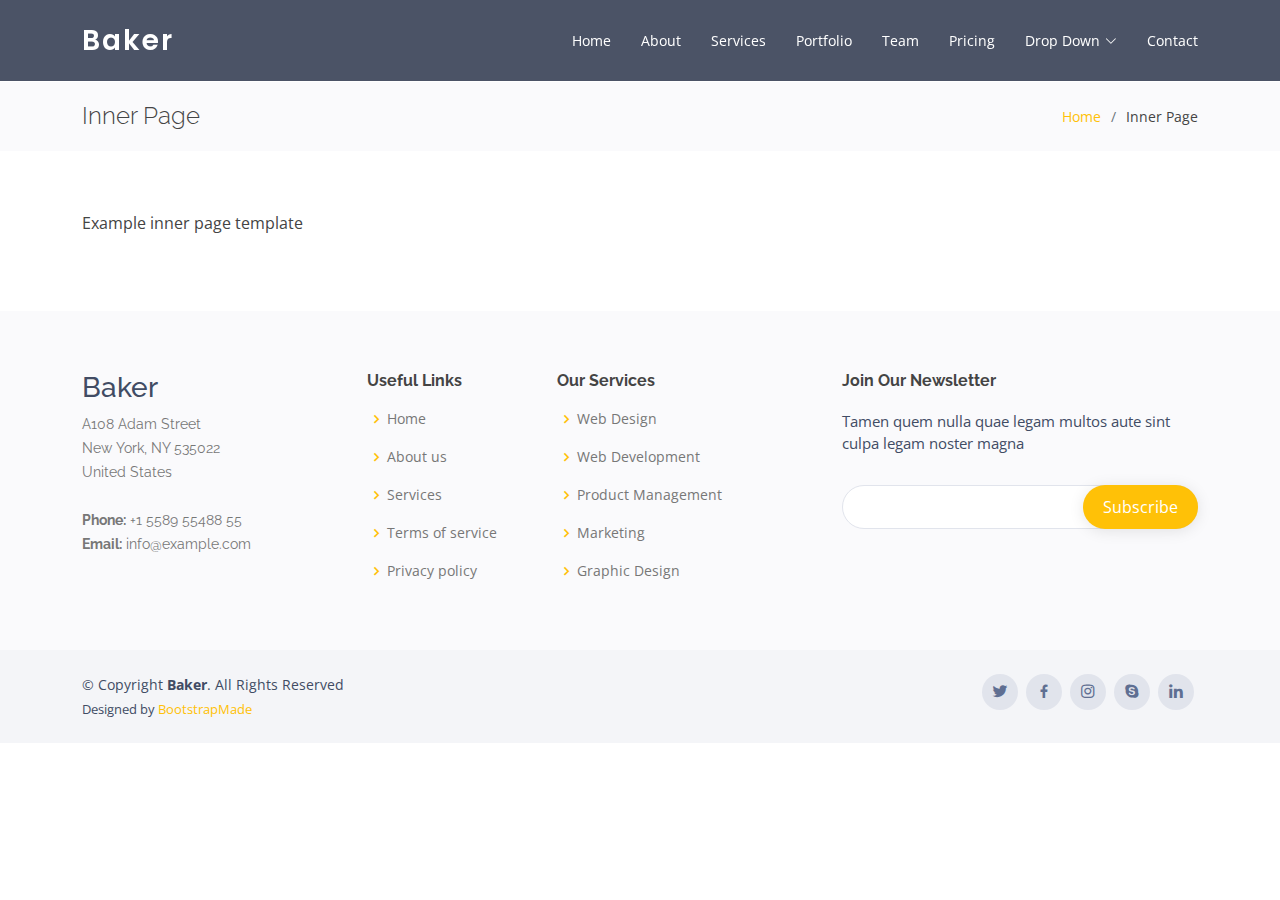
<file: Baker/inner-page.html>
<!DOCTYPE html>
<html lang="en">

<head>
  <meta charset="utf-8">
  <meta content="width=device-width, initial-scale=1.0" name="viewport">

  <title>Inner Page - Baker Bootstrap Template</title>
  <meta content="" name="description">
  <meta content="" name="keywords">

  <!-- Favicons -->
  <link href="assets/img/favicon.png" rel="icon">
  <link href="assets/img/apple-touch-icon.png" rel="apple-touch-icon">

  <!-- Google Fonts -->
  <link href="https://fonts.googleapis.com/css?family=Open+Sans:300,300i,400,400i,600,600i,700,700i|Raleway:300,300i,400,400i,500,500i,600,600i,700,700i|Poppins:300,300i,400,400i,500,500i,600,600i,700,700i" rel="stylesheet">

  <!-- Vendor CSS Files -->
  <link href="assets/vendor/bootstrap/css/bootstrap.min.css" rel="stylesheet">
  <link href="assets/vendor/bootstrap-icons/bootstrap-icons.css" rel="stylesheet">
  <link href="assets/vendor/boxicons/css/boxicons.min.css" rel="stylesheet">
  <link href="assets/vendor/glightbox/css/glightbox.min.css" rel="stylesheet">
  <link href="assets/vendor/swiper/swiper-bundle.min.css" rel="stylesheet">

  <!-- Template Main CSS File -->
  <link href="assets/css/style.css" rel="stylesheet">

  <!-- =======================================================
  * Template Name: Baker
  * Updated: May 30 2023 with Bootstrap v5.3.0
  * Template URL: https://bootstrapmade.com/baker-free-onepage-bootstrap-theme/
  * Author: BootstrapMade.com
  * License: https://bootstrapmade.com/license/
  ======================================================== -->
</head>

<body>

  <!-- ======= Header ======= -->
  <header id="header" class="fixed-top ">
    <div class="container d-flex align-items-center justify-content-between">

      <h1 class="logo"><a href="index.html">Baker</a></h1>
      <!-- Uncomment below if you prefer to use an image logo -->
      <!-- <a href="index.html" class="logo"><img src="assets/img/logo.png" alt="" class="img-fluid"></a>-->

      <nav id="navbar" class="navbar">
        <ul>
          <li><a class="nav-link scrollto " href="#hero">Home</a></li>
          <li><a class="nav-link scrollto" href="#about">About</a></li>
          <li><a class="nav-link scrollto" href="#services">Services</a></li>
          <li><a class="nav-link scrollto " href="#portfolio">Portfolio</a></li>
          <li><a class="nav-link scrollto" href="#team">Team</a></li>
          <li><a class="nav-link scrollto" href="#pricing">Pricing</a></li>
          <li class="dropdown"><a href="#"><span>Drop Down</span> <i class="bi bi-chevron-down"></i></a>
            <ul>
              <li><a href="#">Drop Down 1</a></li>
              <li class="dropdown"><a href="#"><span>Deep Drop Down</span> <i class="bi bi-chevron-right"></i></a>
                <ul>
                  <li><a href="#">Deep Drop Down 1</a></li>
                  <li><a href="#">Deep Drop Down 2</a></li>
                  <li><a href="#">Deep Drop Down 3</a></li>
                  <li><a href="#">Deep Drop Down 4</a></li>
                  <li><a href="#">Deep Drop Down 5</a></li>
                </ul>
              </li>
              <li><a href="#">Drop Down 2</a></li>
              <li><a href="#">Drop Down 3</a></li>
              <li><a href="#">Drop Down 4</a></li>
            </ul>
          </li>
          <li><a class="nav-link scrollto" href="#contact">Contact</a></li>
        </ul>
        <i class="bi bi-list mobile-nav-toggle"></i>
      </nav><!-- .navbar -->

    </div>
  </header><!-- End Header -->

  <main id="main">

    <!-- ======= Breadcrumbs ======= -->
    <section class="breadcrumbs">
      <div class="container">

        <div class="d-flex justify-content-between align-items-center">
          <h2>Inner Page</h2>
          <ol>
            <li><a href="index.html">Home</a></li>
            <li>Inner Page</li>
          </ol>
        </div>

      </div>
    </section><!-- End Breadcrumbs -->

    <section class="inner-page">
      <div class="container">
        <p>
          Example inner page template
        </p>
      </div>
    </section>

  </main><!-- End #main -->

  <!-- ======= Footer ======= -->
  <footer id="footer">

    <div class="footer-top">
      <div class="container">
        <div class="row">

          <div class="col-lg-3 col-md-6 footer-contact">
            <h3>Baker</h3>
            <p>
              A108 Adam Street <br>
              New York, NY 535022<br>
              United States <br><br>
              <strong>Phone:</strong> +1 5589 55488 55<br>
              <strong>Email:</strong> info@example.com<br>
            </p>
          </div>

          <div class="col-lg-2 col-md-6 footer-links">
            <h4>Useful Links</h4>
            <ul>
              <li><i class="bx bx-chevron-right"></i> <a href="#">Home</a></li>
              <li><i class="bx bx-chevron-right"></i> <a href="#">About us</a></li>
              <li><i class="bx bx-chevron-right"></i> <a href="#">Services</a></li>
              <li><i class="bx bx-chevron-right"></i> <a href="#">Terms of service</a></li>
              <li><i class="bx bx-chevron-right"></i> <a href="#">Privacy policy</a></li>
            </ul>
          </div>

          <div class="col-lg-3 col-md-6 footer-links">
            <h4>Our Services</h4>
            <ul>
              <li><i class="bx bx-chevron-right"></i> <a href="#">Web Design</a></li>
              <li><i class="bx bx-chevron-right"></i> <a href="#">Web Development</a></li>
              <li><i class="bx bx-chevron-right"></i> <a href="#">Product Management</a></li>
              <li><i class="bx bx-chevron-right"></i> <a href="#">Marketing</a></li>
              <li><i class="bx bx-chevron-right"></i> <a href="#">Graphic Design</a></li>
            </ul>
          </div>

          <div class="col-lg-4 col-md-6 footer-newsletter">
            <h4>Join Our Newsletter</h4>
            <p>Tamen quem nulla quae legam multos aute sint culpa legam noster magna</p>
            <form action="" method="post">
              <input type="email" name="email"><input type="submit" value="Subscribe">
            </form>
          </div>

        </div>
      </div>
    </div>

    <div class="container d-md-flex py-4">

      <div class="me-md-auto text-center text-md-start">
        <div class="copyright">
          &copy; Copyright <strong><span>Baker</span></strong>. All Rights Reserved
        </div>
        <div class="credits">
          <!-- All the links in the footer should remain intact. -->
          <!-- You can delete the links only if you purchased the pro version. -->
          <!-- Licensing information: https://bootstrapmade.com/license/ -->
          <!-- Purchase the pro version with working PHP/AJAX contact form: https://bootstrapmade.com/baker-free-onepage-bootstrap-theme/ -->
          Designed by <a href="https://bootstrapmade.com/">BootstrapMade</a>
        </div>
      </div>
      <div class="social-links text-center text-md-right pt-3 pt-md-0">
        <a href="#" class="twitter"><i class="bx bxl-twitter"></i></a>
        <a href="#" class="facebook"><i class="bx bxl-facebook"></i></a>
        <a href="#" class="instagram"><i class="bx bxl-instagram"></i></a>
        <a href="#" class="google-plus"><i class="bx bxl-skype"></i></a>
        <a href="#" class="linkedin"><i class="bx bxl-linkedin"></i></a>
      </div>
    </div>
  </footer><!-- End Footer -->

  <a href="#" class="back-to-top d-flex align-items-center justify-content-center"><i class="bi bi-arrow-up-short"></i></a>

  <!-- Vendor JS Files -->
  <script src="assets/vendor/purecounter/purecounter_vanilla.js"></script>
  <script src="assets/vendor/bootstrap/js/bootstrap.bundle.min.js"></script>
  <script src="assets/vendor/glightbox/js/glightbox.min.js"></script>
  <script src="assets/vendor/isotope-layout/isotope.pkgd.min.js"></script>
  <script src="assets/vendor/swiper/swiper-bundle.min.js"></script>
  <script src="assets/vendor/php-email-form/validate.js"></script>

  <!-- Template Main JS File -->
  <script src="assets/js/main.js"></script>

</body>

</html>
</file>
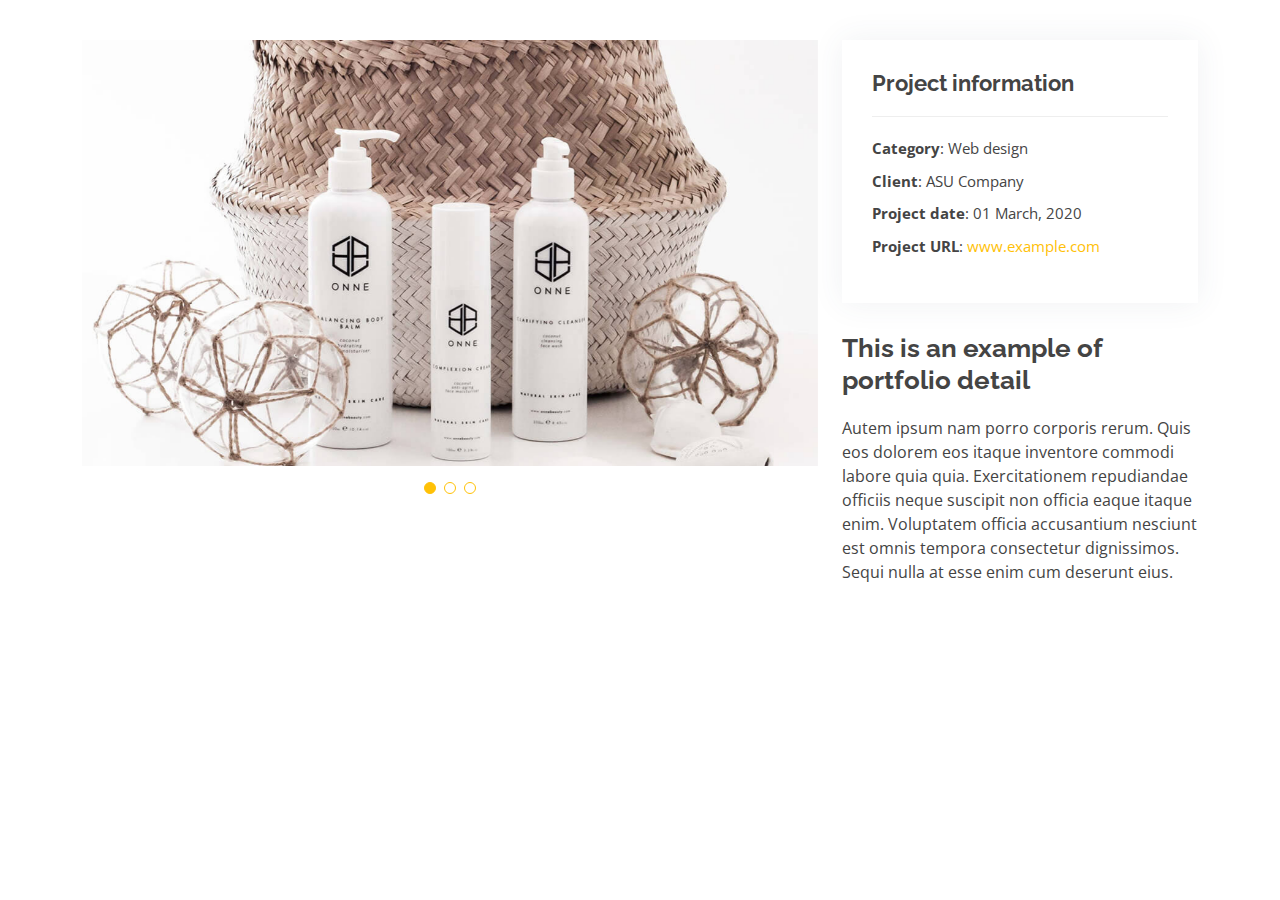
<file: Baker/portfolio-details.html>
<!DOCTYPE html>
<html lang="en">

<head>
  <meta charset="utf-8">
  <meta content="width=device-width, initial-scale=1.0" name="viewport">

  <title>Portfolio Details - Baker Bootstrap Template</title>
  <meta content="" name="description">
  <meta content="" name="keywords">

  <!-- Favicons -->
  <link href="assets/img/favicon.png" rel="icon">
  <link href="assets/img/apple-touch-icon.png" rel="apple-touch-icon">

  <!-- Google Fonts -->
  <link href="https://fonts.googleapis.com/css?family=Open+Sans:300,300i,400,400i,600,600i,700,700i|Raleway:300,300i,400,400i,500,500i,600,600i,700,700i|Poppins:300,300i,400,400i,500,500i,600,600i,700,700i" rel="stylesheet">

  <!-- Vendor CSS Files -->
  <link href="assets/vendor/bootstrap/css/bootstrap.min.css" rel="stylesheet">
  <link href="assets/vendor/bootstrap-icons/bootstrap-icons.css" rel="stylesheet">
  <link href="assets/vendor/boxicons/css/boxicons.min.css" rel="stylesheet">
  <link href="assets/vendor/glightbox/css/glightbox.min.css" rel="stylesheet">
  <link href="assets/vendor/swiper/swiper-bundle.min.css" rel="stylesheet">

  <!-- Template Main CSS File -->
  <link href="assets/css/style.css" rel="stylesheet">

  <!-- =======================================================
  * Template Name: Baker
  * Updated: May 30 2023 with Bootstrap v5.3.0
  * Template URL: https://bootstrapmade.com/baker-free-onepage-bootstrap-theme/
  * Author: BootstrapMade.com
  * License: https://bootstrapmade.com/license/
  ======================================================== -->
</head>

<body>

  <main id="main">

    <!-- ======= Portfolio Details Section ======= -->
    <section id="portfolio-details" class="portfolio-details">
      <div class="container">

        <div class="row gy-4">

          <div class="col-lg-8">
            <div class="portfolio-details-slider swiper">
              <div class="swiper-wrapper align-items-center">

                <div class="swiper-slide">
                  <img src="assets/img/portfolio/portfolio-details-1.jpg" alt="">
                </div>

                <div class="swiper-slide">
                  <img src="assets/img/portfolio/portfolio-details-2.jpg" alt="">
                </div>

                <div class="swiper-slide">
                  <img src="assets/img/portfolio/portfolio-details-3.jpg" alt="">
                </div>

              </div>
              <div class="swiper-pagination"></div>
            </div>
          </div>

          <div class="col-lg-4">
            <div class="portfolio-info">
              <h3>Project information</h3>
              <ul>
                <li><strong>Category</strong>: Web design</li>
                <li><strong>Client</strong>: ASU Company</li>
                <li><strong>Project date</strong>: 01 March, 2020</li>
                <li><strong>Project URL</strong>: <a href="#">www.example.com</a></li>
              </ul>
            </div>
            <div class="portfolio-description">
              <h2>This is an example of portfolio detail</h2>
              <p>
                Autem ipsum nam porro corporis rerum. Quis eos dolorem eos itaque inventore commodi labore quia quia. Exercitationem repudiandae officiis neque suscipit non officia eaque itaque enim. Voluptatem officia accusantium nesciunt est omnis tempora consectetur dignissimos. Sequi nulla at esse enim cum deserunt eius.
              </p>
            </div>
          </div>

        </div>

      </div>
    </section><!-- End Portfolio Details Section -->

  </main><!-- End #main -->

  <a href="#" class="back-to-top d-flex align-items-center justify-content-center"><i class="bi bi-arrow-up-short"></i></a>

  <!-- Vendor JS Files -->
  <script src="assets/vendor/purecounter/purecounter_vanilla.js"></script>
  <script src="assets/vendor/bootstrap/js/bootstrap.bundle.min.js"></script>
  <script src="assets/vendor/glightbox/js/glightbox.min.js"></script>
  <script src="assets/vendor/isotope-layout/isotope.pkgd.min.js"></script>
  <script src="assets/vendor/swiper/swiper-bundle.min.js"></script>
  <script src="assets/vendor/php-email-form/validate.js"></script>

  <!-- Template Main JS File -->
  <script src="assets/js/main.js"></script>

</body>

</html>
</file>
<file: Baker/assets/css/style.css>
/**
* Template Name: Baker
* Updated: May 30 2023 with Bootstrap v5.3.0
* Template URL: https://bootstrapmade.com/baker-free-onepage-bootstrap-theme/
* Author: BootstrapMade.com
* License: https://bootstrapmade.com/license/
*/

/*--------------------------------------------------------------
# General
--------------------------------------------------------------*/
body {
  font-family: "Open Sans", sans-serif;
  color: #444444;
}

a {
  color: #ffc107;
  text-decoration: none;
}

a:hover {
  color: #ffce3a;
  text-decoration: none;
}

h1,
h2,
h3,
h4,
h5,
h6 {
  font-family: "Raleway", sans-serif;
}

/*--------------------------------------------------------------
# Back to top button
--------------------------------------------------------------*/
.back-to-top {
  position: fixed;
  visibility: hidden;
  opacity: 0;
  right: 15px;
  bottom: 15px;
  z-index: 996;
  background: #ffc107;
  width: 40px;
  height: 40px;
  border-radius: 50px;
  transition: all 0.4s;
}

.back-to-top i {
  font-size: 28px;
  color: #fff;
  line-height: 0;
}

.back-to-top:hover {
  background: #ffcb30;
  color: #fff;
}

.back-to-top.active {
  visibility: visible;
  opacity: 1;
}

/*--------------------------------------------------------------
# Header
--------------------------------------------------------------*/
#header {
  transition: all 0.5s;
  z-index: 997;
  padding: 20px 0;
  background: rgba(55, 64, 85, 0.9);
}

#header.header-transparent {
  background: transparent;
}

#header.header-scrolled {
  background: rgba(55, 64, 85, 0.9);
  padding: 15px 0;
}

#header .logo {
  font-size: 28px;
  margin: 0;
  padding: 0;
  line-height: 1;
  font-weight: 600;
  letter-spacing: 2px;
  font-family: "Poppins", sans-serif;
}

#header .logo a {
  color: #fff;
}

#header .logo img {
  max-height: 40px;
}

/*--------------------------------------------------------------
# Navigation Menu
--------------------------------------------------------------*/
/**
* Desktop Navigation 
*/
.navbar {
  padding: 0;
}

.navbar ul {
  margin: 0;
  padding: 0;
  display: flex;
  list-style: none;
  align-items: center;
}

.navbar li {
  position: relative;
}

.navbar a,
.navbar a:focus {
  display: flex;
  align-items: center;
  justify-content: space-between;
  padding: 10px 0 10px 30px;
  color: #fff;
  font-size: 14px;
  white-space: nowrap;
  transition: 0.3s;
}

.navbar a i,
.navbar a:focus i {
  font-size: 12px;
  line-height: 0;
  margin-left: 5px;
}

.navbar a:hover,
.navbar .active,
.navbar .active:focus,
.navbar li:hover>a {
  color: #ffc107;
}

.navbar .dropdown ul {
  display: block;
  position: absolute;
  left: 14px;
  top: calc(100% + 30px);
  margin: 0;
  padding: 10px 0;
  z-index: 99;
  opacity: 0;
  visibility: hidden;
  background: #fff;
  box-shadow: 0px 0px 30px rgba(127, 137, 161, 0.25);
  transition: 0.3s;
}

.navbar .dropdown ul li {
  min-width: 200px;
}

.navbar .dropdown ul a {
  padding: 10px 20px;
  font-size: 14px;
  text-transform: none;
  color: #414c64;
}

.navbar .dropdown ul a i {
  font-size: 12px;
}

.navbar .dropdown ul a:hover,
.navbar .dropdown ul .active:hover,
.navbar .dropdown ul li:hover>a {
  color: #ffc107;
}

.navbar .dropdown:hover>ul {
  opacity: 1;
  top: 100%;
  visibility: visible;
}

.navbar .dropdown .dropdown ul {
  top: 0;
  left: calc(100% - 30px);
  visibility: hidden;
}

.navbar .dropdown .dropdown:hover>ul {
  opacity: 1;
  top: 0;
  left: 100%;
  visibility: visible;
}

@media (max-width: 1366px) {
  .navbar .dropdown .dropdown ul {
    left: -90%;
  }

  .navbar .dropdown .dropdown:hover>ul {
    left: -100%;
  }
}

/**
* Mobile Navigation 
*/
.mobile-nav-toggle {
  color: #fff;
  font-size: 28px;
  cursor: pointer;
  display: none;
  line-height: 0;
  transition: 0.5s;
}

@media (max-width: 991px) {
  .mobile-nav-toggle {
    display: block;
  }

  .navbar ul {
    display: none;
  }
}

.navbar-mobile {
  position: fixed;
  overflow: hidden;
  top: 0;
  right: 0;
  left: 0;
  bottom: 0;
  background: rgba(45, 53, 69, 0.9);
  transition: 0.3s;
  z-index: 999;
}

.navbar-mobile .mobile-nav-toggle {
  position: absolute;
  top: 15px;
  right: 15px;
}

.navbar-mobile ul {
  display: block;
  position: absolute;
  top: 55px;
  right: 15px;
  bottom: 15px;
  left: 15px;
  padding: 10px 0;
  background-color: #fff;
  overflow-y: auto;
  transition: 0.3s;
}

.navbar-mobile a,
.navbar-mobile a:focus {
  padding: 10px 20px;
  font-size: 15px;
  color: #414c64;
}

.navbar-mobile a:hover,
.navbar-mobile .active,
.navbar-mobile li:hover>a {
  color: #ffc107;
}

.navbar-mobile .dropdown ul {
  position: static;
  display: none;
  margin: 10px 20px;
  padding: 10px 0;
  z-index: 99;
  opacity: 1;
  visibility: visible;
  background: #fff;
  box-shadow: 0px 0px 30px rgba(127, 137, 161, 0.25);
}

.navbar-mobile .dropdown ul li {
  min-width: 200px;
}

.navbar-mobile .dropdown ul a {
  padding: 10px 20px;
}

.navbar-mobile .dropdown ul a i {
  font-size: 12px;
}

.navbar-mobile .dropdown ul a:hover,
.navbar-mobile .dropdown ul .active:hover,
.navbar-mobile .dropdown ul li:hover>a {
  color: #ffc107;
}

.navbar-mobile .dropdown>.dropdown-active {
  display: block;
}

/*--------------------------------------------------------------
# Hero Section
--------------------------------------------------------------*/
#hero {
  width: 100%;
  height: 80vh;
  background: url("../img/hero-bg.jpg") top center;
  background-size: cover;
  position: relative;
}

#hero:before {
  content: "";
  background: rgba(45, 53, 69, 0.7);
  position: absolute;
  bottom: 0;
  top: 0;
  left: 0;
  right: 0;
}

#hero .container {
  text-align: center;
  padding-top: 50px;
}

@media (max-width: 992px) {
  #hero .container {
    padding-top: 0;
  }
}

#hero h1 {
  margin: 0;
  font-size: 48px;
  font-weight: 700;
  line-height: 56px;
  color: #fff;
}

#hero h2 {
  color: #eee;
  margin: 15px 0 0 0;
  font-size: 22px;
}

#hero .btn-get-started {
  font-family: "Raleway", sans-serif;
  font-weight: 500;
  font-size: 15px;
  letter-spacing: 1px;
  display: inline-block;
  padding: 9px 35px;
  border-radius: 50px;
  transition: 0.5s;
  margin-top: 40px;
  border: 2px solid #ffc107;
  color: #fff;
}

#hero .btn-get-started:hover {
  background: #ffc107;
}

@media (min-width: 1024px) {
  #hero {
    background-attachment: fixed;
  }
}

@media (max-width: 768px) {
  #hero {
    height: 100vh;
  }

  #hero h1 {
    font-size: 28px;
    line-height: 36px;
  }

  #hero h2 {
    font-size: 18px;
    line-height: 24px;
  }
}

/*--------------------------------------------------------------
# Sections General
--------------------------------------------------------------*/
section {
  padding: 60px 0;
}

.section-bg {
  background-color: #f7f8fa;
}

.section-title {
  text-align: center;
  padding-bottom: 30px;
}

.section-title h2 {
  font-size: 32px;
  font-weight: bold;
  text-transform: uppercase;
  margin-bottom: 20px;
  padding-bottom: 20px;
  position: relative;
}

.section-title h2::after {
  content: "";
  position: absolute;
  display: block;
  width: 50px;
  height: 3px;
  background: #ffc107;
  bottom: 0;
  left: calc(50% - 25px);
}

.section-title p {
  margin-bottom: 0;
  font-size: 14px;
  color: #aab3c7;
}

/*--------------------------------------------------------------
# Breadcrumbs
--------------------------------------------------------------*/
.breadcrumbs {
  padding: 20px 0;
  background-color: #fafafc;
  min-height: 40px;
  margin-top: 82px;
}

@media (max-width: 992px) {
  .breadcrumbs {
    margin-top: 68px;
  }
}

.breadcrumbs h2 {
  font-size: 24px;
  font-weight: 300;
  margin: 0;
}

@media (max-width: 992px) {
  .breadcrumbs h2 {
    margin: 0 0 10px 0;
  }
}

.breadcrumbs ol {
  display: flex;
  flex-wrap: wrap;
  list-style: none;
  padding: 0;
  margin: 0;
  font-size: 14px;
}

.breadcrumbs ol li+li {
  padding-left: 10px;
}

.breadcrumbs ol li+li::before {
  display: inline-block;
  padding-right: 10px;
  color: #6c757d;
  content: "/";
}

@media (max-width: 768px) {
  .breadcrumbs .d-flex {
    display: block !important;
  }

  .breadcrumbs ol {
    display: block;
  }

  .breadcrumbs ol li {
    display: inline-block;
  }
}

/*--------------------------------------------------------------
# Clients
--------------------------------------------------------------*/
.clients {
  padding: 15px 0;
  text-align: center;
}

.clients img {
  max-width: 45%;
  transition: all 0.4s ease-in-out;
  display: inline-block;
  padding: 15px 0;
  filter: grayscale(100);
}

.clients img:hover {
  filter: none;
  transform: scale(1.15);
}

@media (max-width: 768px) {
  .clients img {
    max-width: 40%;
  }
}

/*--------------------------------------------------------------
# About
--------------------------------------------------------------*/
.about h3 {
  font-weight: 700;
  font-size: 34px;
  color: #414c64;
}

.about h4 {
  font-size: 20px;
  font-weight: 700;
  margin-top: 5px;
}

.about i {
  font-size: 48px;
  margin-top: 15px;
  color: #8b97b3;
}

.about p {
  font-size: 15px;
  color: #848484;
}

/*--------------------------------------------------------------
# Counts
--------------------------------------------------------------*/
.counts {
  padding: 40px 0;
}

.counts .counters span {
  font-size: 48px;
  display: block;
  color: #414c64;
}

.counts .counters p {
  padding: 0;
  margin: 0 0 20px 0;
  font-family: "Raleway", sans-serif;
  font-size: 14px;
}

/*--------------------------------------------------------------
# Services
--------------------------------------------------------------*/
.services .icon-box {
  text-align: center;
  padding: 70px 20px 80px 20px;
  transition: all ease-in-out 0.3s;
  background: #fff;
  box-shadow: 0px 5px 90px 0px rgba(110, 123, 131, 0.05);
}

.services .icon-box .icon {
  margin: 0 auto;
  width: 64px;
  height: 64px;
  display: flex;
  align-items: center;
  justify-content: center;
  transition: ease-in-out 0.3s;
  position: relative;
  background: #f5f5f5;
  border-radius: 50px;
}

.services .icon-box .icon i {
  font-size: 32px;
  transition: 0.5s;
  line-height: 1;
  position: relative;
}

.services .icon-box h4 {
  font-weight: 600;
  margin: 10px 0 15px 0;
  font-size: 22px;
}

.services .icon-box h4 a {
  color: #414c64;
  transition: ease-in-out 0.3s;
}

.services .icon-box p {
  line-height: 24px;
  font-size: 14px;
  margin-bottom: 0;
}

.services .icon-box:hover {
  border-color: #fff;
  box-shadow: 0px 0 35px 0 rgba(0, 0, 0, 0.08);
}

.services .iconbox-blue i {
  color: #47aeff;
}

.services .iconbox-blue:hover .icon {
  background: #47aeff;
}

.services .iconbox-blue:hover .icon i {
  color: #fff;
}

.services .iconbox-orange i {
  color: #ffa76e;
}

.services .iconbox-orange:hover .icon {
  background: #ffa76e;
}

.services .iconbox-orange:hover .icon i {
  color: #fff;
}

.services .iconbox-pink i {
  color: #e80368;
}

.services .iconbox-pink:hover .icon {
  background: #e80368;
}

.services .iconbox-pink:hover .icon i {
  color: #fff;
}

.services .iconbox-yellow i {
  color: #ffbb2c;
}

.services .iconbox-yellow:hover .icon {
  background: #ffbb2c;
}

.services .iconbox-yellow:hover .icon i {
  color: #fff;
}

.services .iconbox-red i {
  color: #ff5828;
}

.services .iconbox-red:hover .icon {
  background: #ff5828;
}

.services .iconbox-red:hover .icon i {
  color: #fff;
}

.services .iconbox-teal i {
  color: #11dbcf;
}

.services .iconbox-teal:hover .icon {
  background: #11dbcf;
}

.services .iconbox-teal:hover .icon i {
  color: #fff;
}

/*--------------------------------------------------------------
# Cta
--------------------------------------------------------------*/
.cta {
  background: #414c64;
  background-size: cover;
  padding: 60px 0;
}

.cta h3 {
  color: #fff;
  font-size: 28px;
  font-weight: 700;
}

.cta p {
  color: #fff;
}

.cta .cta-btn {
  font-family: "Raleway", sans-serif;
  font-weight: 500;
  font-size: 16px;
  letter-spacing: 1px;
  display: inline-block;
  padding: 10px 35px;
  border-radius: 25px;
  transition: 0.5s;
  margin-top: 10px;
  border: 2px solid #ffc107;
  color: #fff;
}

.cta .cta-btn:hover {
  background: #ffc107;
}

/*--------------------------------------------------------------
# Testimonials
--------------------------------------------------------------*/
.testimonials .testimonials-carousel,
.testimonials .testimonials-slider {
  overflow: hidden;
}

.testimonials .testimonial-item {
  box-sizing: content-box;
  min-height: 320px;
}

.testimonials .testimonial-item .testimonial-img {
  width: 90px;
  border-radius: 50%;
  margin: -40px 0 0 40px;
  position: relative;
  z-index: 2;
  border: 6px solid #fff;
}

.testimonials .testimonial-item h3 {
  font-size: 18px;
  font-weight: bold;
  margin: 10px 0 5px 45px;
  color: #111;
}

.testimonials .testimonial-item h4 {
  font-size: 14px;
  color: #999;
  margin: 0 0 0 45px;
}

.testimonials .testimonial-item .quote-icon-left,
.testimonials .testimonial-item .quote-icon-right {
  color: #ffe7a0;
  font-size: 26px;
}

.testimonials .testimonial-item .quote-icon-left {
  display: inline-block;
  left: -5px;
  position: relative;
}

.testimonials .testimonial-item .quote-icon-right {
  display: inline-block;
  right: -5px;
  position: relative;
  top: 10px;
}

.testimonials .testimonial-item p {
  font-style: italic;
  margin: 0 15px 0 15px;
  padding: 20px 20px 60px 20px;
  background: #fafafc;
  position: relative;
  border-radius: 6px;
  position: relative;
  z-index: 1;
}

.testimonials .swiper-pagination {
  margin-top: 20px;
  position: relative;
}

.testimonials .swiper-pagination .swiper-pagination-bullet {
  width: 12px;
  height: 12px;
  background-color: #fff;
  opacity: 1;
  border: 1px solid #ffc107;
}

.testimonials .swiper-pagination .swiper-pagination-bullet-active {
  background-color: #ffc107;
}

/*--------------------------------------------------------------
# Portfolio
--------------------------------------------------------------*/
.portfolio #portfolio-flters {
  padding: 0;
  margin: 0 auto 25px auto;
  list-style: none;
  text-align: center;
  border-radius: 50px;
}

.portfolio #portfolio-flters li {
  cursor: pointer;
  display: inline-block;
  padding: 8px 18px 10px 18px;
  font-size: 14px;
  font-weight: 500;
  line-height: 1;
  color: #444444;
  margin: 0 3px 10px 3px;
  transition: all ease-in-out 0.3s;
  background: #fafafc;
  border-radius: 50px;
}

.portfolio #portfolio-flters li:hover,
.portfolio #portfolio-flters li.filter-active {
  color: #414c64;
  background: #ffc107;
}

.portfolio #portfolio-flters li:last-child {
  margin-right: 0;
}

.portfolio .portfolio-item {
  margin-bottom: 30px;
  overflow: hidden;
}

.portfolio .portfolio-item img {
  position: relative;
  top: 0;
  transition: all 0.6s cubic-bezier(0.645, 0.045, 0.355, 1);
}

.portfolio .portfolio-item .portfolio-info {
  opacity: 0;
  position: absolute;
  left: 15px;
  right: 15px;
  bottom: -50px;
  z-index: 3;
  transition: all ease-in-out 0.3s;
  background: #ffc107;
  padding: 15px 20px;
}

.portfolio .portfolio-item .portfolio-info h4 {
  font-size: 18px;
  color: #fff;
  font-weight: 600;
}

.portfolio .portfolio-item .portfolio-info p {
  color: #fff;
  font-size: 14px;
  margin-bottom: 0;
}

.portfolio .portfolio-item .portfolio-info .preview-link,
.portfolio .portfolio-item .portfolio-info .details-link {
  position: absolute;
  right: 50px;
  font-size: 24px;
  top: calc(50% - 18px);
  color: rgba(255, 255, 255, 0.7);
  transition: ease-in-out 0.3s;
}

.portfolio .portfolio-item .portfolio-info .preview-link:hover,
.portfolio .portfolio-item .portfolio-info .details-link:hover {
  color: #fff;
}

.portfolio .portfolio-item .portfolio-info .details-link {
  right: 15px;
}

.portfolio .portfolio-item:hover img {
  top: -30px;
}

.portfolio .portfolio-item:hover .portfolio-info {
  opacity: 1;
  bottom: 0;
}

/*--------------------------------------------------------------
# Portfolio Details
--------------------------------------------------------------*/
.portfolio-details {
  padding-top: 40px;
}

.portfolio-details .portfolio-details-slider img {
  width: 100%;
}

.portfolio-details .portfolio-details-slider .swiper-pagination {
  margin-top: 20px;
  position: relative;
}

.portfolio-details .portfolio-details-slider .swiper-pagination .swiper-pagination-bullet {
  width: 12px;
  height: 12px;
  background-color: #fff;
  opacity: 1;
  border: 1px solid #ffc107;
}

.portfolio-details .portfolio-details-slider .swiper-pagination .swiper-pagination-bullet-active {
  background-color: #ffc107;
}

.portfolio-details .portfolio-info {
  padding: 30px;
  box-shadow: 0px 0 30px rgba(65, 76, 100, 0.08);
}

.portfolio-details .portfolio-info h3 {
  font-size: 22px;
  font-weight: 700;
  margin-bottom: 20px;
  padding-bottom: 20px;
  border-bottom: 1px solid #eee;
}

.portfolio-details .portfolio-info ul {
  list-style: none;
  padding: 0;
  font-size: 15px;
}

.portfolio-details .portfolio-info ul li+li {
  margin-top: 10px;
}

.portfolio-details .portfolio-description {
  padding-top: 30px;
}

.portfolio-details .portfolio-description h2 {
  font-size: 26px;
  font-weight: 700;
  margin-bottom: 20px;
}

.portfolio-details .portfolio-description p {
  padding: 0;
}

/*--------------------------------------------------------------
# Team
--------------------------------------------------------------*/
.team .member {
  margin-bottom: 20px;
  overflow: hidden;
  text-align: center;
  border-radius: 5px;
  background: #fff;
  box-shadow: 0px 2px 15px rgba(65, 76, 100, 0.06);
}

.team .member .member-img {
  position: relative;
  overflow: hidden;
}

.team .member .social {
  position: absolute;
  left: 0;
  bottom: 0;
  right: 0;
  height: 40px;
  opacity: 0;
  transition: ease-in-out 0.3s;
  text-align: center;
  background: rgba(255, 255, 255, 0.85);
  display: flex;
  align-items: center;
  justify-content: center;
}

.team .member .social a {
  transition: color 0.3s;
  color: #414c64;
  margin: 0 10px;
  display: inline-flex;
  align-items: center;
  justify-content: center;
}

.team .member .social a i {
  line-height: 0;
}

.team .member .social a:hover {
  color: #ffc107;
}

.team .member .social i {
  font-size: 18px;
  margin: 0 2px;
}

.team .member .member-info {
  padding: 25px 15px;
}

.team .member .member-info h4 {
  font-weight: 700;
  margin-bottom: 5px;
  font-size: 18px;
  color: #414c64;
}

.team .member .member-info span {
  display: block;
  font-size: 13px;
  font-weight: 400;
  color: #aaaaaa;
}

.team .member .member-info p {
  font-style: italic;
  font-size: 14px;
  line-height: 26px;
  color: #777777;
}

.team .member:hover .social {
  opacity: 1;
}

/*--------------------------------------------------------------
# Pricing
--------------------------------------------------------------*/
.pricing .box {
  padding: 20px;
  background: #fff;
  text-align: center;
  box-shadow: 0px 0px 4px rgba(0, 0, 0, 0.12);
  border-radius: 5px;
  position: relative;
  overflow: hidden;
}

.pricing h3 {
  font-weight: 400;
  margin: -20px -20px 20px -20px;
  padding: 20px 15px;
  font-size: 16px;
  font-weight: 600;
  color: #777777;
  background: #f8f8f8;
}

.pricing h4 {
  font-size: 36px;
  color: #ffc107;
  font-weight: 600;
  font-family: "Poppins", sans-serif;
  margin-bottom: 20px;
}

.pricing h4 sup {
  font-size: 20px;
  top: -15px;
  left: -3px;
}

.pricing h4 span {
  color: #bababa;
  font-size: 16px;
  font-weight: 300;
}

.pricing ul {
  padding: 0;
  list-style: none;
  color: #444444;
  text-align: center;
  line-height: 20px;
  font-size: 14px;
}

.pricing ul li {
  padding-bottom: 16px;
}

.pricing ul i {
  color: #ffc107;
  font-size: 18px;
  padding-right: 4px;
}

.pricing ul .na {
  color: #ccc;
  text-decoration: line-through;
}

.pricing .btn-wrap {
  margin: 20px -20px -20px -20px;
  padding: 20px 15px;
  background: #f8f8f8;
  text-align: center;
}

.pricing .btn-buy {
  display: inline-block;
  padding: 10px 35px;
  border-radius: 4px;
  transition: none;
  font-size: 14px;
  font-weight: 400;
  font-family: "Raleway", sans-serif;
  font-weight: 600;
  transition: 0.3s;
  border: 2px solid #c8cedc;
  color: #6c7c9f;
}

.pricing .btn-buy:hover {
  background: #fff;
}

.pricing .featured h3 {
  color: #fff;
  background: #ffc107;
}

.pricing .featured .btn-buy {
  background: #ffc107;
  color: #fff;
  border: 2px solid #ffc107;
}

.pricing .featured .btn-buy:hover {
  background: #ffce3a;
}

.pricing .advanced {
  width: 200px;
  position: absolute;
  top: 18px;
  right: -68px;
  transform: rotate(45deg);
  z-index: 1;
  font-size: 14px;
  padding: 1px 0 3px 0;
  background: #ffc107;
  color: #fff;
}

/*--------------------------------------------------------------
# Frequently Asked Questions
--------------------------------------------------------------*/
.faq .faq-list {
  padding: 0 100px;
}

.faq .faq-list ul {
  padding: 0;
  list-style: none;
}

.faq .faq-list li+li {
  margin-top: 15px;
}

.faq .faq-list li {
  padding: 20px;
  background: #fff;
  border-radius: 4px;
  position: relative;
}

.faq .faq-list a {
  display: block;
  position: relative;
  font-family: "Poppins", sans-serif;
  font-size: 16px;
  line-height: 24px;
  font-weight: 500;
  padding: 0 30px;
  outline: none;
  cursor: pointer;
}

.faq .faq-list .icon-help {
  font-size: 24px;
  position: absolute;
  right: 0;
  left: 20px;
  color: #ffce3a;
}

.faq .faq-list .icon-show,
.faq .faq-list .icon-close {
  font-size: 24px;
  position: absolute;
  right: 0;
  top: 0;
}

.faq .faq-list p {
  margin-bottom: 0;
  padding: 10px 0 0 0;
}

.faq .faq-list .icon-show {
  display: none;
}

.faq .faq-list a.collapsed {
  color: #343a40;
  transition: 0.3s;
}

.faq .faq-list a.collapsed:hover {
  color: #ffc107;
}

.faq .faq-list a.collapsed .icon-show {
  display: inline-block;
}

.faq .faq-list a.collapsed .icon-close {
  display: none;
}

@media (max-width: 1200px) {
  .faq .faq-list {
    padding: 0;
  }
}

/*--------------------------------------------------------------
# Contact
--------------------------------------------------------------*/
.contact .info-box {
  color: #444444;
  text-align: center;
  box-shadow: 0 0 20px rgba(65, 76, 100, 0.05);
  padding: 20px 0 30px 0;
}

.contact .info-box i {
  font-size: 32px;
  color: #ffc107;
  border-radius: 50%;
  padding: 8px;
  border: 2px dotted #ffeeba;
}

.contact .info-box h3 {
  font-size: 20px;
  color: #777777;
  font-weight: 700;
  margin: 10px 0;
}

.contact .info-box p {
  padding: 0;
  line-height: 24px;
  font-size: 14px;
  margin-bottom: 0;
}

.contact .php-email-form {
  box-shadow: 0 0 20px rgba(65, 76, 100, 0.05);
  padding: 30px;
}

.contact .php-email-form .error-message {
  display: none;
  color: #fff;
  background: #ed3c0d;
  text-align: left;
  padding: 15px;
  font-weight: 600;
}

.contact .php-email-form .error-message br+br {
  margin-top: 25px;
}

.contact .php-email-form .sent-message {
  display: none;
  color: #fff;
  background: #18d26e;
  text-align: center;
  padding: 15px;
  font-weight: 600;
}

.contact .php-email-form .loading {
  display: none;
  background: #fff;
  text-align: center;
  padding: 15px;
}

.contact .php-email-form .loading:before {
  content: "";
  display: inline-block;
  border-radius: 50%;
  width: 24px;
  height: 24px;
  margin: 0 10px -6px 0;
  border: 3px solid #18d26e;
  border-top-color: #eee;
  animation: animate-loading 1s linear infinite;
}

.contact .php-email-form input,
.contact .php-email-form textarea {
  border-radius: 4px;
  box-shadow: none;
  font-size: 14px;
}

.contact .php-email-form input:focus,
.contact .php-email-form textarea:focus {
  border-color: #ffc107;
}

.contact .php-email-form input {
  padding: 10px 15px;
}

.contact .php-email-form textarea {
  padding: 12px 15px;
}

.contact .php-email-form button[type=submit] {
  background: #ffc107;
  border: 0;
  padding: 10px 30px;
  color: #fff;
  transition: 0.4s;
  border-radius: 50px;
}

.contact .php-email-form button[type=submit]:hover {
  background: #ffce3a;
}

@keyframes animate-loading {
  0% {
    transform: rotate(0deg);
  }

  100% {
    transform: rotate(360deg);
  }
}

/*--------------------------------------------------------------
# Footer
--------------------------------------------------------------*/
#footer {
  color: #414c64;
  font-size: 14px;
  background: #f4f5f8;
}

#footer .footer-top {
  padding: 60px 0 30px 0;
  background: #fafafc;
}

#footer .footer-top .footer-contact {
  margin-bottom: 30px;
}

#footer .footer-top .footer-contact h4 {
  font-size: 22px;
  margin: 0 0 30px 0;
  padding: 2px 0 2px 0;
  line-height: 1;
  font-weight: 700;
}

#footer .footer-top .footer-contact p {
  font-size: 14px;
  line-height: 24px;
  margin-bottom: 0;
  font-family: "Raleway", sans-serif;
  color: #777777;
}

#footer .footer-top h4 {
  font-size: 16px;
  font-weight: bold;
  color: #444444;
  position: relative;
  padding-bottom: 12px;
}

#footer .footer-top .footer-links {
  margin-bottom: 30px;
}

#footer .footer-top .footer-links ul {
  list-style: none;
  padding: 0;
  margin: 0;
}

#footer .footer-top .footer-links ul i {
  padding-right: 2px;
  color: #ffc107;
  font-size: 18px;
  line-height: 1;
}

#footer .footer-top .footer-links ul li {
  padding: 10px 0;
  display: flex;
  align-items: center;
}

#footer .footer-top .footer-links ul li:first-child {
  padding-top: 0;
}

#footer .footer-top .footer-links ul a {
  color: #777777;
  transition: 0.3s;
  display: inline-block;
  line-height: 1;
}

#footer .footer-top .footer-links ul a:hover {
  text-decoration: none;
  color: #ffc107;
}

#footer .footer-newsletter {
  font-size: 15px;
}

#footer .footer-newsletter h4 {
  font-size: 16px;
  font-weight: bold;
  color: #444444;
  position: relative;
  padding-bottom: 12px;
}

#footer .footer-newsletter form {
  margin-top: 30px;
  background: #fff;
  padding: 6px 10px;
  position: relative;
  border-radius: 50px;
  text-align: left;
  border: 1px solid #e1e4ec;
}

#footer .footer-newsletter form input[type=email] {
  border: 0;
  padding: 4px 8px;
  width: calc(100% - 100px);
}

#footer .footer-newsletter form input[type=submit] {
  position: absolute;
  top: -1px;
  right: -1px;
  bottom: -1px;
  border: 0;
  background: none;
  font-size: 16px;
  padding: 0 20px;
  background: #ffc107;
  color: #fff;
  transition: 0.3s;
  border-radius: 50px;
  box-shadow: 0px 2px 15px rgba(0, 0, 0, 0.1);
}

#footer .footer-newsletter form input[type=submit]:hover {
  background: #ffce3a;
}

#footer .credits {
  padding-top: 5px;
  font-size: 13px;
}

#footer .social-links a {
  font-size: 18px;
  display: inline-block;
  background: #e1e4ec;
  color: #5f6f92;
  line-height: 1;
  padding: 8px 0;
  margin-right: 4px;
  border-radius: 50%;
  text-align: center;
  width: 36px;
  height: 36px;
  transition: 0.3s;
}

#footer .social-links a:hover {
  background: #ffce3a;
  text-decoration: none;
}
</file>
